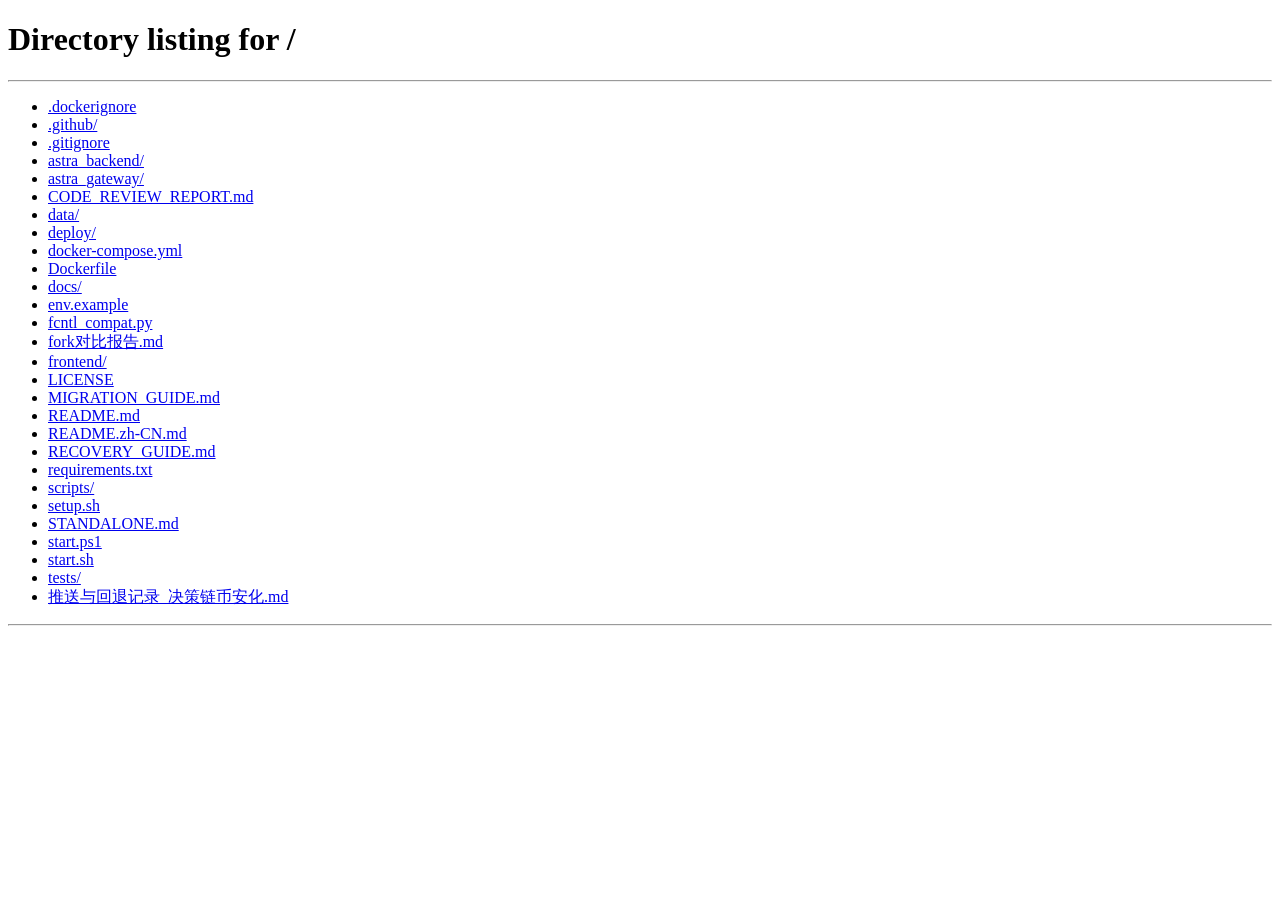
<file: astra_backend/templates/index.html>
<!DOCTYPE html>
<html lang="zh-CN">
<head>
  <meta charset="UTF-8">
  <meta name="viewport" content="width=device-width, initial-scale=1.0">
  <title>AstraQuant - Loading</title>
  <style>
    body {
      margin: 0;
      min-height: 100vh;
      display: flex;
      flex-direction: column;
      align-items: center;
      justify-content: center;
      background-color: #080B10;
      color: #EAECEF;
      font-family: -apple-system, BlinkMacSystemFont, "Segoe UI", Roboto, sans-serif;
    }
    .loader {
      width: 40px;
      height: 40px;
      border: 3px solid rgba(56, 117, 246, 0.2);
      border-top-color: #3875F6;
      border-radius: 50%;
      animation: spin 0.8s linear infinite;
      margin-bottom: 20px;
    }
    @keyframes spin {
      to { transform: rotate(360deg); }
    }
    p {
      color: #707E94;
      font-size: 14px;
    }
  </style>
  <script>
    // 自动重定向到 Vue SPA 现代化终端
    window.location.replace('/');
  </script>
</head>
<body>
  <div class="loader"></div>
  <h2>AstraQuant</h2>
  <p>正在载入 Vue 3 现代化量化终端...</p>
</body>
</html>
</file>
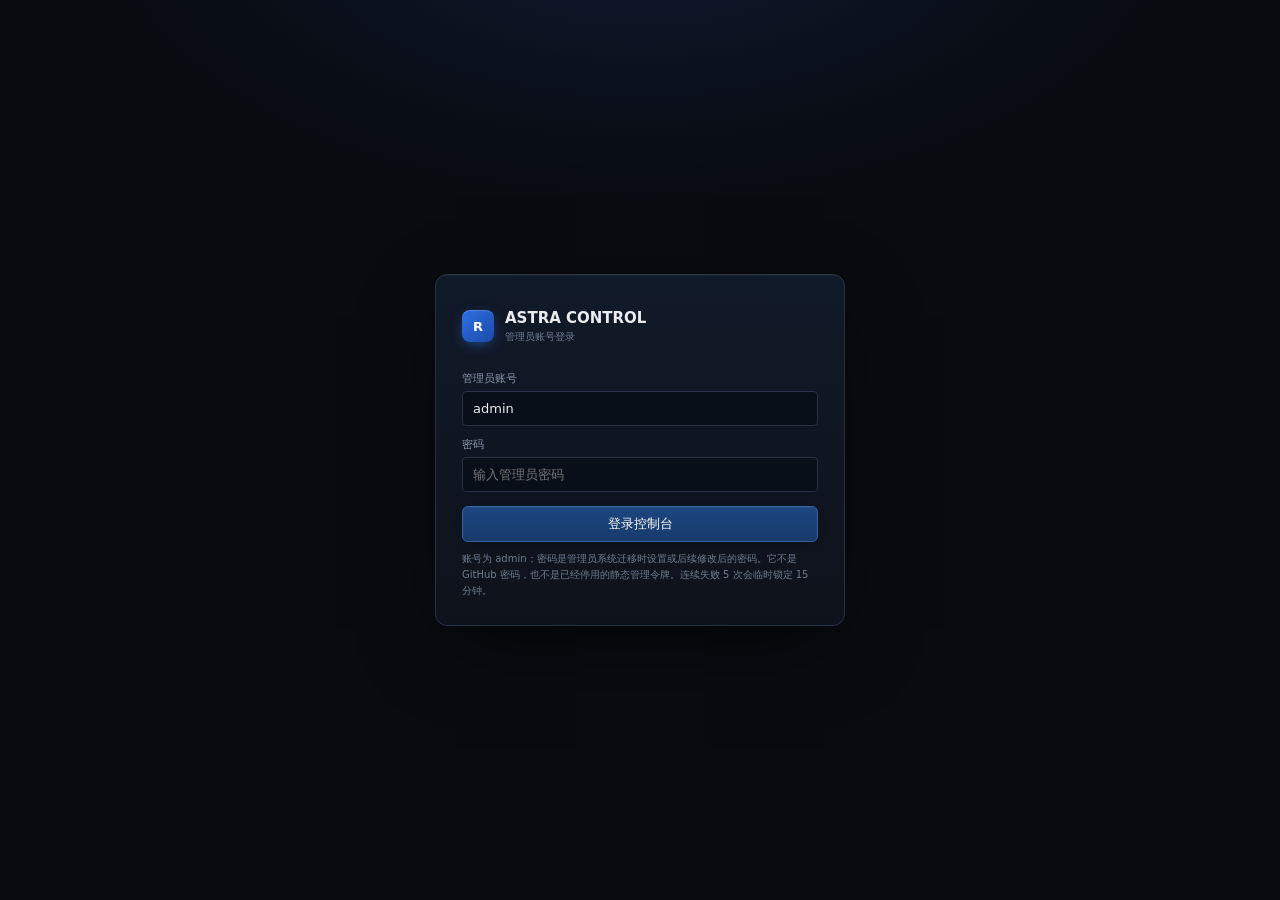
<file: frontend/public/admin/legacy.html>
<!doctype html>
<html lang="zh-CN">
<head>
<meta charset="utf-8"><meta name="viewport" content="width=device-width,initial-scale=1"><meta name="color-scheme" content="dark"><title>ASTRA Control Center</title>
<style>
:root{--bg:#080B10;--sidebar:#0B0F17;--surface:#0E121B;--surface2:#0A0D14;--line:#1A2232;--line2:#273246;--text:#EAECEF;--muted:#707E94;--blue:#3875F6;--cyan:#21c7d9;--green:#0ECB81;--amber:#F0B90B;--red:#F6465D;--purple:#aa75ff;--radius:9px;--shadow-card:0 1px 2px rgba(0,0,0,.35),0 10px 28px -14px rgba(0,0,0,.6);--ease:cubic-bezier(.4,0,.2,1)}*{box-sizing:border-box}::selection{background:rgba(56,117,246,.35);color:#fff}::-webkit-scrollbar{width:9px;height:9px}::-webkit-scrollbar-track{background:transparent}::-webkit-scrollbar-thumb{background:#1c2738;border-radius:8px;border:2px solid transparent;background-clip:content-box}::-webkit-scrollbar-thumb:hover{background:#2b3b53;background-clip:content-box}html,body{margin:0;min-height:100%;background:radial-gradient(1200px 540px at 84% -8%,rgba(56,117,246,.08),transparent 62%),radial-gradient(920px 480px at -12% 110%,rgba(33,199,217,.05),transparent 60%),var(--bg);background-attachment:fixed;color:var(--text);font:13px Inter,ui-sans-serif,system-ui,-apple-system,"Segoe UI",sans-serif;letter-spacing:0}button,input,textarea,select{font:inherit;letter-spacing:0}.app{min-height:100vh;display:grid;grid-template-columns:232px minmax(0,1fr)}aside{position:sticky;top:0;height:100vh;background:linear-gradient(180deg,#0c1119,var(--sidebar) 24%);border-right:1px solid var(--line);padding:20px 12px;display:flex;flex-direction:column}.brand{height:50px;display:flex;align-items:center;gap:11px;padding:0 9px}.mark{width:32px;height:32px;display:grid;place-items:center;border-radius:8px;background:linear-gradient(135deg,#2f6fe4,#1a4ba8);color:#fff;font-weight:900;box-shadow:0 4px 14px -4px rgba(56,117,246,.65),inset 0 1px 0 rgba(255,255,255,.18)}.brand strong{font-size:15px}.brand small{display:block;color:var(--muted);font:10px ui-monospace,monospace;margin-top:3px}.nav-groups{min-height:0;overflow-y:auto}.nav-group{margin-bottom:4px}.nav-label{color:#56647a;text-transform:uppercase;font-size:10px;font-weight:700;padding:15px 10px 5px;letter-spacing:.08em}.nav{border:1px solid transparent;background:transparent;color:#8d9aaf;width:100%;height:39px;border-radius:6px;text-align:left;padding:0 10px;margin:2px 0;cursor:pointer;display:flex;align-items:center;gap:10px;transition:color .16s var(--ease),background .16s var(--ease),border-color .16s var(--ease)}.nav:hover{color:#d9e2ee;background:#101a28}.nav.active{color:#fff;background:linear-gradient(90deg,#16253e,#152238);border-color:#2d4a70;box-shadow:inset 3px 0 0 var(--blue)}.nav i{width:18px;color:#6d7d94;font-style:normal;text-align:center}.side-foot{margin-top:auto;border-top:1px solid var(--line);padding:15px 9px 0;color:var(--muted);font-size:11px;line-height:1.7}.online{color:var(--green)}main{min-width:0}.topbar{height:68px;border-bottom:1px solid var(--line);display:flex;align-items:center;justify-content:space-between;padding:0 24px;background:rgba(8,11,17,.86);position:sticky;top:0;z-index:20;backdrop-filter:blur(14px) saturate(1.4)}.page-title{font-size:16px;font-weight:700}.crumb{color:var(--muted);font-size:11px;margin-top:4px}.auth{display:flex;gap:8px;align-items:center}.activity{display:none;align-items:center;gap:7px;color:#9db9e8;font-size:11px}.activity.show{display:flex}.activity:before{content:"";width:10px;height:10px;border:2px solid rgba(100,160,255,.3);border-top-color:#70a6ff;border-radius:50%;animation:spin .7s linear infinite}.auth input{width:260px}.content{max-width:1440px;margin:0 auto;padding:22px 24px 60px}.page-guide{display:flex;align-items:flex-start;justify-content:space-between;gap:16px;margin-bottom:16px;padding:14px 16px;border:1px solid #24334a;border-radius:6px;background:linear-gradient(90deg,#101a29,#0c121c)}.page-guide strong{font-size:13px}.page-guide p{margin:4px 0 0;color:var(--muted);font-size:11px;line-height:1.55}.step-badge{white-space:nowrap;border:1px solid #35547d;background:#15243a;color:#a9c9ff;border-radius:999px;padding:5px 9px;font:10px ui-monospace,monospace}.view{display:none}.view.active{display:block;animation:view-in .22s var(--ease)}
@keyframes view-in{from{opacity:0;transform:translateY(6px)}to{opacity:1;transform:none}}.locked{opacity:.38;pointer-events:none;filter:grayscale(.25)}.banner{display:none;padding:10px 13px;border:1px solid var(--line);border-radius:7px;margin-bottom:16px;font-size:12px}.content>.banner{position:sticky;top:80px;z-index:45;box-shadow:0 12px 28px rgba(0,0,0,.35)}.banner.show{display:block}.banner.ok{background:#0d2a22;border-color:#1b5946;color:#65d8ad}.banner.err{background:#32151c;border-color:#6e2735;color:#ff8996}.banner.warn{background:#302612;border-color:#68501c;color:#ffd071}.metrics{display:grid;grid-template-columns:repeat(4,minmax(0,1fr));gap:12px;margin-bottom:16px}.metric,.panel{background:linear-gradient(180deg,#101725,var(--surface));border:1px solid var(--line);border-radius:var(--radius);box-shadow:var(--shadow-card)}.metric{padding:15px 16px;min-height:92px;position:relative;overflow:hidden;transition:border-color .18s var(--ease),transform .18s var(--ease)}
.metric:hover{border-color:#2b3d5c;transform:translateY(-1px)}
.metric:after{content:"";position:absolute;inset:0 0 auto;height:1px;background:linear-gradient(90deg,transparent,rgba(56,117,246,.5),transparent)}.metric .label{font-size:11px;color:var(--muted)}.metric .num{font:700 24px ui-monospace,SFMono-Regular,monospace;margin-top:10px}.metric .hint{font-size:10px;color:#66758b;margin-top:6px}.grid2{display:grid;grid-template-columns:repeat(2,minmax(0,1fr));gap:14px}.grid2>*{min-width:0}.grid3{display:grid;grid-template-columns:repeat(3,minmax(0,1fr));gap:14px}.panel{padding:16px;margin-bottom:14px}.panel-head{display:flex;align-items:center;justify-content:space-between;gap:12px;border-bottom:1px solid var(--line);padding-bottom:12px;margin-bottom:13px}.panel-head h2{font-size:13px;margin:0}.panel-head p{margin:3px 0 0;color:var(--muted);font-size:10px}.pill{border:1px solid #2e4e78;background:#13243b;color:#91bcff;font:10px ui-monospace,monospace;padding:3px 6px;border-radius:4px}.form-grid{display:grid;grid-template-columns:repeat(2,minmax(0,1fr));gap:0 12px}label{display:block;color:#8997aa;font-size:11px;margin:11px 0 5px}input,textarea,select{width:100%;background:#090f18;border:1px solid var(--line2);border-radius:4px;color:var(--text);padding:9px 10px;outline:none}input:focus,textarea:focus,select:focus{border-color:var(--blue);box-shadow:0 0 0 2px rgba(69,137,255,.12)}textarea{min-height:260px;resize:vertical;font:12px ui-monospace,SFMono-Regular,monospace;line-height:1.6}.toggle{display:flex;gap:8px;align-items:center;color:var(--text);margin:10px 0}.toggle input{width:auto;accent-color:var(--blue)}.actions{display:flex;flex-wrap:wrap;gap:8px;margin-top:14px}.btn{border:1px solid #35649f;background:linear-gradient(180deg,#1d4680,#173a6a);color:#fff;border-radius:6px;padding:8px 13px;cursor:pointer;position:relative;transition:filter .16s,opacity .16s,transform .16s,box-shadow .16s;box-shadow:0 1px 0 rgba(255,255,255,.06) inset,0 4px 12px -6px rgba(0,0,0,.7)}.btn:hover{filter:brightness(1.13)}.btn:active{transform:translateY(1px)}.btn.busy{padding-right:32px}.btn.busy:after{content:"";position:absolute;right:11px;top:50%;width:12px;height:12px;margin-top:-7px;border:2px solid rgba(255,255,255,.35);border-top-color:#fff;border-radius:50%;animation:spin .7s linear infinite}@keyframes spin{to{transform:rotate(360deg)}}.btn.secondary{background:#111c2a;border-color:#33445b;color:#b8c4d4}.btn.danger{background:#4d1924;border-color:#873044;color:#ffdce1}.btn:disabled{opacity:.45;cursor:not-allowed}.help{font-size:10px;color:#6f7d91;line-height:1.6;margin-top:9px}.table-wrap{overflow:auto;border-radius:6px}
tbody tr{transition:background .14s var(--ease)}
tbody tr:hover{background:#111a2a}table{width:100%;border-collapse:collapse;white-space:nowrap}th{text-align:left;color:#69778b;font-size:10px;text-transform:uppercase;padding:9px;border-bottom:1px solid var(--line)}td{padding:10px 9px;border-bottom:1px solid #192333;color:#c6d0dc;font-size:11px}tr:last-child td{border-bottom:0}.good{color:var(--green)}.bad{color:var(--red)}.amber{color:var(--amber)}.muted{color:var(--muted)}pre{margin:0;background:#080e17;border:1px solid var(--line);border-radius:4px;padding:11px;color:#aebbc9;font:11px ui-monospace,SFMono-Regular,monospace;line-height:1.55;white-space:pre-wrap;word-break:break-word;max-height:340px;overflow:auto}.tabs{display:flex;gap:3px;border-bottom:1px solid var(--line);margin-bottom:12px}.tab{border:0;background:transparent;color:var(--muted);padding:8px 11px;cursor:pointer;border-bottom:2px solid transparent}.tab.active{color:#fff;border-bottom-color:var(--blue)}.switch{position:relative;display:inline-flex;width:38px;height:21px;flex:0 0 auto}.switch input{opacity:0;width:0;height:0}.switch span{position:absolute;inset:0;background:#263246;border:1px solid #39475c;border-radius:20px;cursor:pointer;transition:.2s}.switch span:before{content:"";position:absolute;width:15px;height:15px;left:2px;top:2px;border-radius:50%;background:#8a98ab;transition:.2s}.switch input:checked+span{background:#126647;border-color:#1b9c6a}.switch input:checked+span:before{transform:translateX(17px);background:#fff}.compact-table{table-layout:fixed}.compact-table th,.compact-table td{padding:7px 8px;height:38px;vertical-align:middle}.compact-table td{overflow:hidden;text-overflow:ellipsis}.compact-summary{display:block;overflow:hidden;text-overflow:ellipsis;white-space:nowrap;max-width:100%}.detail-btn{padding:4px 8px;font-size:10px}.library-card{border:1px solid var(--line);background:var(--surface2);border-radius:5px;padding:12px;cursor:pointer}.library-card.active{border-color:var(--blue);box-shadow:inset 3px 0 0 var(--blue)}.library-card h3{font-size:12px;margin:0 0 4px}.library-card p{font-size:10px;color:var(--muted);margin:0;line-height:1.5}.template-editor{min-height:320px}.channel{position:relative}.channel .channel-status{position:absolute;right:15px;top:15px;font-size:10px}.dot{display:inline-block;width:7px;height:7px;border-radius:50%;background:#536174;margin-right:5px}.dot.on{background:var(--green);box-shadow:0 0 0 3px rgba(25,195,125,.12)}.audit-row{display:grid;grid-template-columns:145px 155px 80px 1fr;gap:10px;padding:9px 0;border-bottom:1px solid #192333;font-size:11px}.audit-row:last-child{border:0}.user-chip{display:flex;align-items:center;gap:9px;border:1px solid var(--line2);background:var(--surface);border-radius:5px;padding:6px 9px}.user-avatar{width:27px;height:27px;border-radius:50%;display:grid;place-items:center;background:#173a6a;color:#fff;font-weight:800}.login-mask{position:fixed;inset:0;background:radial-gradient(900px 480px at 50% -10%,rgba(56,117,246,.14),transparent 60%),#080B10;display:grid;place-items:center;z-index:100}.login-mask.hidden{display:none}.login-card{width:min(410px,calc(100vw - 30px));background:linear-gradient(180deg,#111a29,var(--surface));border:1px solid var(--line2);border-radius:12px;padding:26px;box-shadow:0 24px 80px -20px rgba(0,0,0,.7),inset 0 1px 0 rgba(255,255,255,.04)}.login-card .brand{padding:0;margin-bottom:20px}.modal-mask{position:fixed;inset:0;background:rgba(0,0,0,.75);display:none;place-items:center;z-index:50}.modal-mask.show{display:grid;animation:mask-in .16s var(--ease)}@keyframes mask-in{from{opacity:0}to{opacity:1}}.modal{width:min(500px,calc(100vw - 30px));background:linear-gradient(180deg,#111a29,var(--surface));border:1px solid var(--line2);border-radius:10px;padding:20px;box-shadow:0 24px 70px -18px rgba(0,0,0,.7);animation:modal-in .18s var(--ease)}@keyframes modal-in{from{opacity:0;transform:translateY(8px) scale(.985)}to{opacity:1;transform:none}}.modal h3{margin:0 0 8px}.modal p{color:var(--muted);font-size:11px;line-height:1.6}details.panel>summary{cursor:pointer;color:#c8d5e7;list-style:none}details.panel>summary::-webkit-details-marker{display:none}details.panel>summary:after{content:"展开";float:right;color:var(--muted);font-size:10px}details.panel[open]>summary:after{content:"收起"}.workflow-note{border-left:3px solid var(--blue);padding:9px 11px;background:#0b1421;color:#8fa5c1;font-size:10px;line-height:1.6;margin:12px 0}.mono{font-family:ui-monospace,SFMono-Regular,monospace}.split{display:grid;grid-template-columns:minmax(0,1fr) 310px;gap:14px}@media(max-width:1050px){.metrics{grid-template-columns:repeat(2,1fr)}.grid3{grid-template-columns:1fr 1fr}.split{grid-template-columns:1fr}}@media(max-width:760px){.btn{min-height:44px}.content>.banner{top:8px}.modal{max-height:calc(100dvh - 24px);overflow:auto}.page-guide{padding:12px;flex-direction:column}.app{display:block;max-width:100vw;overflow-x:hidden}aside{position:relative;height:auto;max-width:100vw}.nav-groups{display:flex;overflow-x:auto;max-width:100%;scrollbar-width:thin}.nav-group,.nav-wrap{display:contents}.nav-label,.side-foot{display:none}.nav{min-width:max-content}.topbar{position:relative;height:auto;padding:14px 16px;align-items:flex-start;gap:12px;flex-direction:column}.auth{width:100%}.auth input{width:100%}.content{padding:16px}.metrics,.grid2,.grid3,.form-grid{grid-template-columns:1fr}.audit-row{grid-template-columns:1fr;gap:3px}}
</style>
</head><body>
<div class="app"><aside><div class="brand"><div class="mark">R</div><div><strong>ASTRA CONTROL</strong><small>QUANTUM TRADER v6.8.1</small></div></div><div class="nav-groups">
<div class="nav-group"><div class="nav-label">日常运行</div><div class="nav-wrap"><button class="nav active" data-view="overview"><i>▦</i>运行总览</button><button class="nav" data-view="security"><i>⚠</i>账户与交易</button><button class="nav" data-view="decisions"><i>◫</i>决策与日志</button><button class="nav" data-view="gateway"><i>⇄</i>任务与事件</button></div></div>
<div class="nav-group"><div class="nav-label">策略配置</div><div class="nav-wrap"><button class="nav" data-view="promptlib"><i>⌘</i>提示词策略</button><button class="nav" data-view="llm"><i>◇</i>模型连接</button><button class="nav" data-view="agents"><i>◎</i>运行单元</button></div></div>
<div class="nav-group"><div class="nav-label">集成与保障</div><div class="nav-wrap"><button class="nav" data-view="notify"><i>●</i>通知渠道</button><button class="nav" data-view="backup"><i>▤</i>备份与恢复</button><button class="nav" data-view="plugins"><i>⬡</i>插件能力</button></div></div>
<div class="nav-group"><div class="nav-label">治理</div><div class="nav-wrap"><button class="nav" data-view="audit"><i>≡</i>操作审计</button><button class="nav" data-view="adminsys"><i>♙</i>管理员与密码</button><button class="nav" data-view="about"><i>ⓘ</i>版本与更新</button></div></div>
</div><div class="side-foot"><span class="online">●</span> www.astraquant.tech<br>配置落盘 `.env` · 0600<br>危险动作强制二次确认</div></aside>
<main><div class="topbar"><div><div class="page-title" id="pageTitle">运行总览</div><div class="crumb" id="pageCrumb">先看状态，再处理异常</div></div><div class="auth"><div class="activity" id="activityIndicator">正在与服务器通信</div><div class="user-chip"><div class="user-avatar" id="currentUserAvatar">A</div><div><strong id="currentUsername">admin</strong><div class="muted" id="currentUserRole">超级管理员</div></div></div><button class="btn secondary" id="logoutButton">退出登录</button></div></div><div class="content"><div class="banner" id="banner" role="status" aria-live="polite"></div><div class="page-guide"><div><strong id="pageGuideTitle">先确认系统是否健康</strong><p id="pageGuideText">从服务、数据、决策和配置状态开始；出现异常时再进入对应页面处理。</p></div><span class="step-badge" id="pageGuideStep">日常运行 · 1/4</span></div>
<section class="view active locked" id="overview"><div class="metrics" id="metrics"></div><div class="grid2"><div class="panel"><div class="panel-head"><div><h2>最新 AI 决策</h2><p>先看主脑是否产生有效交易候选</p></div><span class="pill" id="assetCountBadge">0 ASSETS</span></div><div class="table-wrap"><table><thead><tr><th>标的</th><th>动作</th><th>置信度</th><th>更新时间</th></tr></thead><tbody id="decisionMini"></tbody></table></div></div><div class="panel"><div class="panel-head"><div><h2>数据链路健康</h2><p>再确认决策使用的数据是否新鲜</p></div><span class="pill">REALTIME</span></div><div class="table-wrap"><table><thead><tr><th>数据源</th><th>状态</th><th>更新时间差</th><th>大小</th></tr></thead><tbody id="dataHealth"></tbody></table></div></div></div><div class="panel"><div class="panel-head"><div><h2>安全配置状态</h2><p>敏感值只显示配置状态，不回显原文</p></div></div><div class="grid3" id="configCards"></div></div></section>
<section class="view locked" id="security">
<div class="panel"><div class="panel-head"><div><h2>1. OKX 账号连接与交易环境</h2><p>OKX 仅支持 V5 REST API Key 直签。LIVE / DEMO 双档凭证请在新版账户接入页管理。</p></div></div>
<div class="workflow-note">凭证使用 Fernet 加密存储，留空不改。未配置 API Key 时系统 NOT READY，禁止交易；公共行情无需凭证。</div>
<a class="btn" href="/admin/security">前往新版账户接入 · API Key</a></div>
<div class="grid2"><div class="panel"><div class="panel-head"><div><h2>2. 绩效统计基准</h2><p>只影响主页累计盈亏、ROI 和权益基准线</p></div><span class="pill" id="initialCapitalBadge">BASELINE</span></div><label>初始本金（USDT）</label><input id="initialCapital" type="number" min="1" max="1000000000" step="0.01" placeholder="例如 5000.00"><div id="initialCapitalHint" class="help"></div><div class="actions superadmin-only"><button class="btn" id="saveInitialCapital">保存初始本金</button></div></div>
<div class="panel"><div class="panel-head"><div><h2>3. 交易标的池</h2><p>所有策略、AI 主脑、因子库、新闻和自进化共享</p></div><span class="pill" id="poolBadge">0 / 6</span></div><div class="table-wrap"><table><thead><tr><th>标的</th><th>合约面值</th><th>最小变动</th><th>状态</th><th>操作</th></tr></thead><tbody id="instrumentRows"></tbody></table></div><div class="form-grid"><div><label>添加 OKX USDT 永续合约</label><input id="newInstrument" placeholder="例如 XRP-USDT-SWAP"></div><div style="align-self:end"><button class="btn" id="addInstrument">校验并添加</button></div></div><div class="help">最多 6 个、至少 1 个。BTC 是黑天鹅哨兵；有持仓追踪的币种禁止删除。</div></div></div>
<div class="panel"><div class="panel-head"><div><h2>4. 当前持仓与应急平仓</h2><p>日常只读检查；仅在确认需要人工干预时启用危险操作</p></div><button class="btn secondary" id="refreshOkxPositions">刷新持仓与订单</button></div><div id="okxSnapshotState" class="help">尚未读取 OKX 当前持仓</div><div class="table-wrap"><table><thead><tr><th>仓位</th><th>数量</th><th>模式</th><th>未实现盈亏</th><th>操作</th></tr></thead><tbody id="okxPositionRows"><tr><td colspan="5" class="muted">点击“刷新持仓与订单”</td></tr></tbody></table></div><details class="panel" style="margin:14px 0 0"><summary><strong>应急人工平仓开关</strong> · 默认保持关闭</summary><label class="toggle"><input id="manualEnabled" type="checkbox">允许后台手动平仓</label><div class="actions"><button class="btn" id="saveSecurity">保存危险操作开关</button></div><label>当前管理员密码</label><input id="closePassword" type="password" placeholder="提交快速平仓时复核"><div class="help amber">服务端会复核环境、仓位 ID 与数量，撤销冲突委托，再执行 autoCxl 平仓并轮询确认归零。</div></details></div>
</section>
<section class="view locked" id="decisions"><div class="split"><div><div class="panel"><div class="panel-head"><div><h2>AI 决策矩阵</h2><p>方向、置信度与模型理由</p></div><button class="btn secondary" id="refreshRuntime">刷新</button></div><div class="table-wrap"><table><thead><tr><th>标的</th><th>动作</th><th>置信度</th><th>理由</th><th>时间</th></tr></thead><tbody id="decisionTable"></tbody></table></div></div><div class="panel"><div class="panel-head"><h2>交易引擎日志</h2></div><pre id="traderLog"></pre></div></div><div><div class="panel"><div class="panel-head"><h2>后台日志</h2></div><pre id="backendLog"></pre></div><div class="panel"><div class="panel-head"><h2>调度日志</h2></div><pre id="schedulerLog"></pre></div></div></div></section>
<section class="view locked" id="gateway"><div class="metrics" id="gatewayMetrics"></div><div class="grid2"><div class="panel"><div class="panel-head"><div><h2>任务调度</h2><p>Gateway Scheduler · Asia/Shanghai</p></div></div><div class="table-wrap"><table><thead><tr><th>任务</th><th>计划</th><th>最近调度</th><th>状态</th></tr></thead><tbody id="schedulerRows"></tbody></table></div></div><div class="panel"><div class="panel-head"><div><h2>最近任务运行</h2><p>隔离子进程执行结果</p></div></div><div class="table-wrap"><table class="compact-table"><thead><tr><th>任务</th><th>状态</th><th>开始</th><th>结果摘要</th><th>操作</th></tr></thead><tbody id="jobRunRows"></tbody></table></div></div></div><div class="panel"><div class="panel-head"><div><h2>事件投递队列</h2><p>紧凑摘要视图 · 点击详情查看消息与完整错误</p></div><button class="btn secondary" id="refreshGateway">刷新</button></div><div class="table-wrap"><table class="compact-table"><colgroup><col style="width:145px"><col style="width:28%"><col style="width:90px"><col style="width:85px"><col style="width:55px"><col><col style="width:105px"></colgroup><thead><tr><th>时间</th><th>事件</th><th>频道</th><th>状态</th><th>尝试</th><th>摘要</th><th>操作</th></tr></thead><tbody id="gatewayRows"></tbody></table></div></div></section>
<section class="view locked" id="promptlib"><div class="split"><div><div class="panel"><div class="panel-head"><div><h2>提示词模板构成</h2><p>直接编辑实际消息模块、顺序与内容</p></div><span class="pill" id="promptTransportBadge">PYTHON DIRECT</span></div><div class="actions superadmin-only"><button class="btn" id="newPromptProfile">新建方案</button><button class="btn secondary" id="copyPromptProfile">复制当前</button><button class="btn secondary" id="importPromptProfile">导入 JSON</button><input id="promptImportFile" type="file" accept="application/json" style="display:none"></div><div class="grid3" id="styleCards" style="margin-top:12px"></div></div><div class="panel"><div class="panel-head"><div><h2>模块编辑器</h2><p id="templateHint">选择方案和消息管线</p></div><span class="pill" id="promptBadge">稳健</span></div><div class="form-grid"><div><label>方案名称</label><input id="promptProfileName"></div><div><label>说明</label><input id="promptProfileDescription"></div></div><div class="tabs"><button class="tab active library-tab" data-key="trading_system">交易 System</button><button class="tab library-tab" data-key="trading_user">交易 User</button><button class="tab library-tab" data-key="evolution_system">自进化 System</button><button class="tab library-tab" data-key="evolution_user">自进化 User</button></div><div id="promptModuleList"></div><div class="actions superadmin-only"><button class="btn secondary" id="addPromptModule">新增模块</button><button class="btn secondary" id="validatePromptProfile">安全校验</button><button class="btn" id="savePromptLibrary">保存构成</button><button class="btn" id="activatePromptProfile">启用方案</button><button class="btn secondary" id="exportPromptProfile">导出 JSON</button><button class="btn secondary" id="promptHistory">版本历史</button><button class="btn danger" id="deletePromptProfile">删除</button></div><div id="promptValidation" class="help">带锁模块来自实时基础模板，可调整顺序但不能关闭或删除；自定义模块可直接修改。</div></div></div><div><div class="panel"><div class="panel-head"><div><h2>实际拼装结果</h2><p>当前构成与最近一次模型实发 Prompt 对照</p></div></div><div class="tabs"><button class="tab active preview-tab" data-source="effective">当前拼装</button><button class="tab preview-tab" data-source="snapshot">最近实盘</button></div><pre id="promptPreview" style="max-height:900px"></pre></div></div></div></section>
<section class="view locked" id="llm">
<div class="metrics" id="llmMetrics"></div>
<div class="panel">
<div class="panel-head">
<div><h2>1. 当前激活模型</h2><p>交易主脑推演与自进化引擎复盘目标 · 极简配置与一键测试</p></div>
<span class="pill good" id="llmActiveBadge">LOADING</span>
</div>
<div class="form-grid">
<div>
<label>激活模型 ID</label><input id="llmModel" readonly style="background:#101725;font-weight:600;color:#91bcff">
<label>API 协议格式</label><input id="llmApiFormat" readonly style="background:#101725;color:#7ee0af;font-weight:600">
<label>Base URL</label><input id="llmUrl" placeholder="https://api.openai.com/v1">
</div>
<div>
<label>API Key</label><input id="llmKey" type="password" placeholder="留空保持现有加密密钥">
<label>思考强度 (Reasoning Effort)</label>
<select id="llmEffort">
<option value="high">高 (high) · 深度推演 (~24k tokens / o-series high / 默认推荐)</option>
<option value="medium">中 (medium) · 均衡推演 (~8k tokens / o-series medium)</option>
<option value="low">低 (low) · 快速响应 (~1k tokens / o-series low)</option>
<option value="minimal">极简 (minimal) · 极轻度推演 (~1k tokens / GPT-5 minimal)</option>
<option value="none">关闭 (none) · 显式关闭思考 (Gemini 2.5 flash / 纯直接输出)</option>
<option value="auto">自适应 (auto) · 不注入参数 (DeepSeek-R1 / 非思考模型自动省略)</option>
</select>
<div class="help" style="margin-top:6px;font-size:11px;color:var(--muted)">
💡 <strong>多协议原生支持</strong>：支持 <code>OpenAI Chat</code>、<code>OpenAI Responses</code>、<code>Claude Messages</code> 三大主流协议；对 DeepSeek-R1、GPT-4o、Claude 3.7 等自动自适应处理参数。
</div>
</div>
</div>
<div class="actions">
<button class="btn secondary" id="testCurrentLlm">⚡ 测试当前模型连接</button>
<button class="btn" id="saveLlm">保存当前连接与强度</button>
<button class="btn secondary" id="refreshLlmBtn">刷新模型列表</button>
</div>
<div id="llmTestResult" style="display:none;margin-top:14px;padding:12px 16px;border-radius:6px;background:rgba(255,255,255,0.03);border:1px solid var(--line);line-height:1.6"></div>
</div>
<div class="panel">
<div class="panel-head">
<div><h2>2. 自定义模型管理</h2><p>无冗余预设 · 自由配置自定义模型并设置不同格式的 API（OpenAI Chat / Complete Responses / Claude Messages）</p></div>
<div class="actions superadmin-only" style="margin:0"><button class="btn" id="addCustomModelBtn">+ 添加自定义模型</button></div>
</div>
<div class="table-wrap" style="margin-top:10px">
<table>
<thead>
<tr>
<th>模型 / ID</th>
<th>供应商 / 备注</th>
<th>API 协议格式</th>
<th>思考强度</th>
<th>Base URL</th>
<th style="text-align:right">操作</th>
</tr>
</thead>
<tbody id="llmModelTableRows"></tbody>
</table>
</div>
</div>
</section>
<section class="view locked" id="agents"><div class="metrics" id="agentMetrics"></div><div class="panel"><div class="panel-head"><div><h2>受管 Agent 与 Worker</h2><p id="promptPolicy">交易主脑保持 Python 直传提示词</p></div><span class="pill">READ ONLY</span></div><div class="table-wrap"><table><thead><tr><th>Agent</th><th>职责</th><th>状态</th><th>最近运行</th><th>输出新鲜度</th><th>提示词传输</th></tr></thead><tbody id="agentRows"></tbody></table></div></div><div class="grid2"><div class="panel"><div class="panel-head"><div><h2>Secret Store</h2><p>先确认运行凭证来源和加密状态</p></div><span class="pill" id="secretBadge">NOT INITIALIZED</span></div><div id="secretStoreState" class="help"></div></div><div class="panel"><div class="panel-head"><div><h2>模型调用遥测</h2><p>再观察模型成功率、耗时和调用指纹</p></div></div><div class="table-wrap"><table><thead><tr><th>时间</th><th>调用者</th><th>模型</th><th>强度</th><th>状态</th><th>耗时</th><th>字符</th><th>指纹</th></tr></thead><tbody id="modelCallRows"></tbody></table></div></div></div></section>
<section class="view locked" id="notify"><div class="grid2"><div class="panel channel"><span class="channel-status"><span class="dot" id="qqDot"></span>QQ</span><div class="panel-head"><div><h2>QQ 官方应用 Bot</h2><p>扫码一键绑定，或填写开放平台凭证</p></div><div style="display:flex;gap:8px"><button class="btn secondary" id="qqCaptureOpenidButton" type="button" style="border-color:var(--accent);color:var(--accent)">⚡ 自动获取 OpenID</button><button class="btn" id="qqBindButton" type="button">扫码绑定</button></div></div><div class="panel-head"><strong>频道开关</strong><label class="switch"><input id="qqEnabled" class="channel-toggle" data-channel="qq" type="checkbox"><span></span></label></div><label>App ID</label><input id="qqAppId"><label>Client Secret</label><input id="qqSecret" type="password" placeholder="留空保持现有 Secret"><div style="display:flex;justify-content:space-between;align-items:center;margin-top:12px"><label style="margin:0">目标用户 OpenID</label><a href="javascript:void(0)" id="qqHelpCapture" style="font-size:12px;color:var(--accent);text-decoration:none">向机器人发消息自动填入 ↗</a></div><input id="qqOpenid"><p class="help" id="qqBindStatus">提示：点击「⚡ 自动获取 OpenID」后，用手机 QQ 给机器人发送任意私聊文字即可毫秒级自动捕获并填入，无需开发者后台查找。</p><div class="actions"><button class="btn secondary diagnose-channel" data-channel="qq">仅诊断</button><button class="btn secondary test-channel" data-channel="qq">发送测试</button></div></div><div class="panel channel"><span class="channel-status"><span class="dot" id="tgDot"></span>Telegram</span><div class="panel-head"><div><h2>Telegram Bot</h2><p>BotFather Token 与 Chat ID（支持国内反代）</p></div></div><div class="panel-head"><strong>频道开关</strong><label class="switch"><input id="telegramEnabled" class="channel-toggle" data-channel="telegram" type="checkbox"><span></span></label></div><label>Bot Token</label><input id="telegramToken" type="password" placeholder="留空保持现有 Token"><label>Chat ID</label><input id="telegramChat"><label>API Base URL（可选，国内直连超时可填反代）</label><input id="telegramApiBase" placeholder="https://api.telegram.org"><div class="actions"><button class="btn secondary diagnose-channel" data-channel="telegram">仅诊断</button><button class="btn secondary test-channel" data-channel="telegram">发送测试</button></div></div><div class="panel channel"><span class="channel-status"><span class="dot" id="qywxDot"></span>企业微信</span><div class="panel-head"><div><h2>企业微信机器人</h2><p>群机器人 Webhook（支持主流格式）</p></div></div><div class="panel-head"><strong>企业微信开关</strong><label class="switch"><input id="wechatEnabled" class="channel-toggle" data-channel="wechat" type="checkbox"><span></span></label></div><label>Webhook</label><input id="wechatUrl"><div class="actions"><button class="btn secondary diagnose-channel" data-channel="wechat">仅诊断</button><button class="btn secondary test-channel" data-channel="wechat">发送测试</button></div><hr style="border-color:var(--line);margin:18px 0"><div class="panel-head"><strong><span class="dot" id="webhookDot"></span>通用 Webhook 开关</strong><label class="switch"><input id="webhookEnabled" class="channel-toggle" data-channel="webhook" type="checkbox"><span></span></label></div><label>通用 Webhook URL（智能兼容钉钉、飞书、Discord、Server酱、PushDeer）</label><input id="webhookUrl"><div class="actions"><button class="btn secondary diagnose-channel" data-channel="webhook">仅诊断</button><button class="btn secondary test-channel" data-channel="webhook">发送测试</button></div></div></div><div class="panel"><div class="panel-head"><div><h2>频道投递时间</h2><p>北京时间 UTC+8</p></div><span class="pill">ASIA/SHANGHAI</span></div><label>每日量化简报时间</label><input id="briefingTimes" placeholder="08:00, 20:00"><div id="scheduleHelp" class="help">开仓、平仓与风险事件始终实时推送。各频道开关独立保存与诊断。</div><div class="actions"><button class="btn" id="saveNotifications">保存全部通知通道</button><button class="btn secondary" id="saveSchedule">保存通知时间</button></div></div></section>
<section class="view locked" id="backup"><div class="split"><div><div class="panel"><div class="panel-head"><div><h2>自动灾备</h2><p>像 Duplicati / Kopia 一样，只配置内容、位置、时间和保留数量</p></div><span class="pill" id="simpleBackupBadge">LOADING</span></div><label class="toggle"><input id="simpleBackupEnabled" type="checkbox">启用每日自动灾备</label><div class="grid2"><div><label>1. 备份内容</label><select id="simpleBackupScope"><option value="system">ASTRA 系统、策略、配置与运行数据</option></select></div><div><label>2. 保存位置</label><select id="simpleBackupDestination"><option value="">请选择新的保存位置</option><option value="local">本地滚动归档</option><option value="s3">S3 兼容存储</option><option value="oss">阿里云 OSS</option><option value="webdav">WebDAV / OpenList</option><option value="baidu_oauth">百度网盘（官方 OAuth）</option></select></div><div><label>3. 每天执行时间（北京时间）</label><input id="simpleBackupTime" type="time" value="02:00"></div><div><label>4. 保留最近几份</label><input id="simpleBackupRetention" type="number" min="1" max="365" value="3"></div></div><div id="simpleBackupCredentials" class="library-card" style="margin-top:14px"></div><div id="simpleBackupStatus" class="help"></div><div class="actions superadmin-only"><button class="btn secondary" id="simpleBackupTest">测试连接</button><button class="btn" id="saveSimpleBackup">保存灾备</button><button class="btn danger" id="runSimpleBackup">立即备份</button></div></div><details class="panel"><summary><strong>高级设置与旧任务</strong> · 多任务、范围、排除、加密、目标详细参数</summary><div id="advancedBackupArea" style="margin-top:16px"><div class="actions superadmin-only"><button class="btn" id="newBackupJob">新建任务</button><button class="btn secondary" id="copyBackupJob">复制当前</button><button class="btn secondary" id="exportBackupJob">导出 JSON</button><button class="btn secondary" id="importBackupJob">导入 JSON</button><input id="backupImportFile" type="file" accept="application/json" style="display:none"></div><div id="backupJobCards" class="grid3"></div><label>任务名称</label><input id="backupJobName"><label>执行时间</label><input id="backupJobTimes"><label>备份范围</label><div id="backupScopeChecks" class="help"></div><label>排除规则</label><textarea id="backupExcludes"></textarea><label class="toggle"><input id="backupJobEnabled" type="checkbox">启用任务</label><label class="toggle"><input id="backupPreSync" type="checkbox">执行前同步台账</label><label>压缩级别</label><input id="backupCompression" type="number"><label class="toggle"><input id="backupEncryption" type="checkbox">AES-256-GCM 加密</label><label>密钥环境变量</label><input id="backupEncryptionEnv"><label class="toggle"><input id="backupCleanup" type="checkbox">所有启用文件目标成功后删除临时包</label><label class="toggle"><input id="backupNotifySuccess" type="checkbox">成功通知</label><label class="toggle"><input id="backupNotifyFailure" type="checkbox">失败通知</label><label class="toggle"><input id="backupSqlite" type="checkbox">SQLite 热备</label><label>SQLite 保留份数</label><input id="backupSqliteRetention" type="number"><div class="panel-head"><h3>详细目标</h3><button class="btn secondary" id="addBackupTarget">添加目标</button></div><div id="dynamicBackupTargets" class="grid3"></div><div id="backupValidation" class="help"></div><div class="actions superadmin-only"><button class="btn secondary" id="validateBackupJob">校验配置</button><button class="btn" id="saveBackupMethods">保存高级任务</button><button class="btn danger" id="runBackup">立即执行当前任务</button><button class="btn danger" id="deleteBackupJob">删除任务</button></div><span id="backupJobHint" class="help"></span><span id="backupJobBadge" style="display:none"></span></div></details></div><div><div class="panel"><div class="panel-head"><h2>最近备份</h2><button class="btn secondary" id="refreshBackup">刷新</button></div><div id="backupManifests" class="help"></div></div><div class="panel"><h2>验证最新归档</h2><label>归档路径</label><input id="verifyBackupPath"><label>SHA256（可选）</label><input id="verifyBackupSha"><label>加密密钥变量（如启用）</label><input id="verifyBackupKeyEnv"><button class="btn secondary" id="verifyBackupArchive">只读验证</button><div id="verifyBackupResult" class="help"></div></div><div class="panel"><h2>本地资产</h2><div id="backupAssets" class="help"></div><pre id="backupLog"></pre></div></div></div></section>
<section class="view locked" id="plugins"><div class="panel"><div class="panel-head"><div><h2>内置插件注册表</h2><p>声明式能力、最小权限与运行健康</p></div><span class="pill">BUILTIN ONLY</span></div><div class="table-wrap"><table><thead><tr><th>插件</th><th>类型</th><th>版本</th><th>状态</th><th>权限</th></tr></thead><tbody id="pluginRows"></tbody></table></div><div class="help">实盘控制面不开放远程上传或执行任意插件代码；新增插件必须通过代码审查与发布流程。</div></div></section>
<section class="view locked" id="audit"><div class="panel"><div class="panel-head"><div><h2>管理员操作审计</h2><p>追加写入，不记录任何密钥原文</p></div><button class="btn secondary" id="refreshAudit">刷新</button></div><div id="auditList"></div></div></section>
<section class="view locked" id="adminsys"><div class="panel"><div class="panel-head"><div><h2>1. 修改我的密码</h2><p>个人账号安全优先于成员管理；修改后退出全部会话</p></div><span class="pill">PBKDF2-SHA256</span></div><div class="form-grid"><div><label>当前密码</label><input id="currentAdminPassword" type="password"></div><div><label>新密码</label><input id="myNewAdminPassword" type="password" placeholder="至少 12 位，包含字母和数字"></div></div><div class="actions"><button class="btn danger" id="changeMyPassword">修改并退出全部会话</button></div></div><div class="grid2"><div class="panel"><div class="panel-head"><div><h2>2. 管理员账号</h2><p>查看角色、状态和最近登录</p></div></div><div class="table-wrap"><table><thead><tr><th>账号</th><th>角色</th><th>状态</th><th>最近登录</th><th>操作</th></tr></thead><tbody id="adminUserRows"></tbody></table></div></div><div class="panel superadmin-only"><div class="panel-head"><div><h2>3. 创建管理员</h2><p>按最小权限分配管理员或超级管理员</p></div></div><label>账号</label><input id="newAdminUsername" placeholder="operator"><label>角色</label><select id="newAdminRole"><option value="admin">管理员</option><option value="superadmin">超级管理员</option></select><label>初始密码</label><input id="newAdminPassword" type="password" placeholder="至少 12 位，包含字母和数字"><div class="actions"><button class="btn" id="createAdminUser">创建账号</button></div></div></div></section>
<section class="view locked" id="about"><div class="metrics" id="aboutMetrics"></div><div class="grid2"><div class="panel"><div class="panel-head"><div><h2>关于 AstraQuant</h2><p>量化 Agent 运行时与控制平面</p></div><span class="pill">OPEN SOURCE</span></div><div id="aboutProduct" class="help"></div><div class="actions"><a class="btn secondary" href="https://github.com/qiuyuec-qyacgcom/astra-quant-agent" target="_blank" rel="noopener">GitHub 仓库</a></div></div><div class="panel"><div class="panel-head"><div><h2>组件版本</h2><p>当前生产运行栈</p></div></div><div class="table-wrap"><table><thead><tr><th>组件</th><th>版本</th></tr></thead><tbody id="aboutComponents"></tbody></table></div></div></div><div class="panel"><div class="panel-head"><div><h2>安全更新</h2><p>仅允许 fast-forward，不覆盖本地修改</p></div><span class="pill">GIT</span></div><div class="metrics" id="updateMetrics"></div><div class="actions"><button class="btn secondary" id="checkUpdate">检查远端</button><button class="btn danger" id="runUpdate">执行更新</button></div><div class="help">执行更新必须输入确认短语 UPDATE ASTRA；工作区不干净、远端不可达或无法快进时自动拒绝。</div></div><div class="panel"><div class="panel-head"><h2>安全模型</h2></div><div id="aboutSecurity" class="help"></div></div></section>
</div></main></div>
<div class="login-mask" id="loginMask" style="display:none"><div class="login-card"><div class="brand"><div class="mark">R</div><div><strong>ASTRA CONTROL</strong><small>管理员账号登录</small></div></div><div class="banner" id="loginBanner"></div><label>管理员账号</label><input id="loginUsername" autocomplete="username" value="admin"><label>密码</label><input id="loginPassword" type="password" autocomplete="current-password" placeholder="输入管理员密码"><div class="actions"><button class="btn" id="loginButton" style="width:100%">登录控制台</button></div><div class="help">账号为 admin；密码是管理员系统迁移时设置或后续修改后的密码。它不是 GitHub 密码，也不是已经停用的静态管理令牌。连续失败 5 次会临时锁定 15 分钟。</div></div></div>
<div class="modal-mask" id="detailModal" role="dialog" aria-modal="true" aria-labelledby="detailTitle"><div class="modal" style="width:min(760px,calc(100vw - 30px))"><h3 id="detailTitle">详情</h3><pre id="detailContent" style="max-height:65vh"></pre><div class="actions"><button class="btn secondary" id="detailClose">关闭</button></div></div></div>
<div class="modal-mask" id="inputModal" role="dialog" aria-modal="true" aria-labelledby="inputModalTitle"><div class="modal"><h3 id="inputModalTitle">输入</h3><p id="inputModalPrompt"></p><input id="inputModalField"><div class="actions"><button class="btn" id="inputModalOk">确定</button><button class="btn secondary" id="inputModalCancel">取消</button></div></div></div>
<div class="modal-mask" id="qqQrModal" role="dialog" aria-modal="true" aria-labelledby="qqQrTitle"><div class="modal" style="text-align:center"><h3 id="qqQrTitle">绑定 QQ 机器人</h3><p class="muted">使用手机 QQ 扫一扫，或长按复制链接在 QQ 内打开。确认授权后本页自动完成绑定。</p><img id="qqQrImage" alt="QQ 绑定二维码" style="width:220px;height:220px;border-radius:8px;background:#fff;padding:10px;margin:10px auto;display:block"><p id="qqQrStatus" class="muted">等待扫码…</p><p style="word-break:break-all;font-size:11px" class="muted" id="qqQrLink"></p><div class="actions" style="justify-content:center"><button class="btn secondary" id="qqQrRefresh">刷新二维码</button><button class="btn" id="qqQrClose">关闭</button></div></div></div>
<div class="modal-mask" id="qqCaptureModal" role="dialog" aria-modal="true" aria-labelledby="qqCaptureTitle"><div class="modal" style="width:min(520px,calc(100vw - 30px));text-align:center"><h3 id="qqCaptureTitle">⚡ 自动捕获目标用户 OpenID</h3><div style="font-size:40px;margin:12px 0">📱 💬 🤖</div><p style="font-size:15px;font-weight:600;margin-bottom:8px" id="qqCaptureBotName">正在连接 QQ 官方 WebSocket 网关…</p><p class="muted" style="line-height:1.6;font-size:13px">请用你的手机 QQ 打开与当前机器人的<strong>私聊窗口</strong>（或在群内 @机器人），发送<strong>任意文字</strong>（如：<code>绑定</code>）。<br>系统将在收到消息后<strong>毫秒级自动捕获并填入你的用户 OpenID</strong>！</p><div style="padding:12px;background:var(--card);border:1px solid var(--line);border-radius:8px;margin:16px 0"><span id="qqCaptureStatus" style="font-weight:600;color:var(--accent)">正在监听来自用户的私聊消息…</span><div class="muted" id="qqCaptureCountdown" style="font-size:12px;margin-top:4px">剩余时间：60 秒</div></div><div class="actions" style="justify-content:center"><button class="btn secondary" id="qqCaptureClose">关闭</button></div></div></div>
<div class="modal-mask" id="confirmModal" role="dialog" aria-modal="true" aria-labelledby="confirmTitle"><div class="modal"><h3 id="confirmTitle">确认操作</h3><p id="confirmText"></p><p class="muted">请在下方输入确认短语：<strong id="confirmPhrase" style="color:var(--text);user-select:all"></strong></p><input id="confirmInput" placeholder="输入上方确认短语"><div class="actions"><button class="btn danger" id="confirmOk">确认执行</button><button class="btn secondary" id="confirmCancel">取消</button></div></div></div>
<div class="modal-mask" id="llmModelModal" role="dialog" aria-modal="true" aria-labelledby="llmModelModalTitle"><div class="modal" style="width:min(620px,calc(100vw - 30px))"><h3 id="llmModelModalTitle">添加/编辑自定义模型</h3><p class="muted">自定义配置模型 ID、API 协议格式、Base URL 与加密认证密钥。</p><label>模型 ID (必填，如 gemini-3.8-flash-high, o3-mini, claude-3-7-sonnet)</label><input id="modelModalId" placeholder="gemini-3.8-flash-high"><label>展示名称</label><input id="modelModalName" placeholder="Gemini 3.8 Flash (生产主脑)"><label>API 协议格式 (API Format)</label><select id="modelModalApiFormat"><option value="openai_chat">OpenAI Chat (/chat/completions) · 标准 ChatML，兼容绝大部分 OpenAI 格式模型与中继代理</option><option value="openai_responses">OpenAI Responses (/responses) · OpenAI 最新 Complete Responses API 结构化接口</option><option value="claude_messages">Claude Messages (/messages) · Anthropic 原生 Messages API，支持 Extended Thinking</option></select><label>Base URL (以 http:// 或 https:// 开头)</label><input id="modelModalUrl" placeholder="https://api.openai.com/v1"><label>API Key (留空保持现有密钥)</label><input id="modelModalKey" type="password" placeholder="sk-..."><label>供应商 / 备注 (可选)</label><input id="modelModalProviderName" placeholder="CPA代理 / 官方直连 / 自建网关"><label>默认思考强度 (Reasoning Effort)</label><select id="modelModalDefaultEffort"><option value="high">高 (high) · 深度推演 (~24k / 16k tokens)</option><option value="medium">中 (medium) · 均衡推演 (~8k tokens)</option><option value="low">低 (low) · 快速响应 (~2k tokens)</option><option value="minimal">极简 (minimal) · 极轻度</option><option value="none">关闭 (none) · 直接输出</option><option value="auto">自适应 (auto) · 模型默认</option></select><label>说明 (可选)</label><input id="modelModalDesc" placeholder="宏观多因子决策调优"><div class="actions"><button class="btn" id="modelModalSave">保存模型</button><button class="btn secondary" id="modelModalCancel">取消</button></div></div></div>
<script>
const $=id=>document.getElementById(id);const SESSION_TOKEN_KEY='astra.admin.session.id';let sessionToken='',currentUser=null,runtime=null;const pageMeta={overview:['运行总览','先确认系统是否健康','从服务、数据、决策和配置状态开始；出现异常时再进入对应页面处理。','日常运行 · 1/4'],security:['账户与交易','先连接账户，再配置交易','按 API Key 接入 → 环境 → 本金 → 标的池 → 持仓处置的顺序操作。','日常运行 · 2/4'],decisions:['决策与日志','核对模型为什么交易或观望','先看决策矩阵，再用交易日志定位执行结果；后台与调度日志用于进一步排障。','日常运行 · 3/4'],gateway:['任务与事件','检查调度是否按时、事件是否送达','先看任务计划和最近运行，再处理投递队列、重试和死信。','日常运行 · 4/4'],promptlib:['提示词策略','先选方案，再编辑和校验','方案选择、模块编辑、安全校验、启用和实发对照按从左到右执行。','策略配置 · 1/3'],llm:['模型连接','配置模型连接参数','保存 Base URL、模型、密钥和思考强度后，再到运行单元查看调用遥测。','策略配置 · 2/3'],agents:['运行单元','确认 Agent、凭证和模型调用健康','先看 Worker 输出新鲜度，再确认 Secret Store 和模型调用成功率。','策略配置 · 3/3'],notify:['通知渠道','先配置通道，再安排定时简报','逐通道配置、仅诊断、发送测试；最后统一保存投递时间。','集成保障 · 1/3'],backup:['备份与恢复','先确认最近备份，再修改任务','日常使用简化灾备；高级任务和只读归档验证放在次级区域。','集成保障 · 2/3'],plugins:['插件能力','查看受信任能力和最小权限','插件页只读；新增能力必须经过代码审查和正式发布。','集成保障 · 3/3'],audit:['操作审计','核对谁在何时做了什么','危险操作、凭证变更和系统维护结果统一从这里追溯。','治理 · 1/3'],adminsys:['管理员与密码','先保护自己的账号，再管理他人','优先修改当前密码；超级管理员再创建、停用或重置其他账号。','治理 · 2/3'],about:['版本与更新','确认版本，再执行更新','先看运行组件版本和安全模型；远端检查与更新是最后一步。','治理 · 3/3']};const names=Object.fromEntries(Object.entries(pageMeta).map(([key,value])=>[key,value[0]]));function applyPageMeta(view){const meta=pageMeta[view]||pageMeta.overview;$('pageTitle').textContent=meta[0];$('pageCrumb').textContent=meta[1];$('pageGuideTitle').textContent=meta[1];$('pageGuideText').textContent=meta[2];$('pageGuideStep').textContent=meta[3]}
let bannerTimer=null;function banner(text,type='ok'){const el=$('banner');el.textContent=text;el.className=`banner show ${type}`;clearTimeout(bannerTimer);bannerTimer=setTimeout(()=>el.classList.remove('show'),7000)}
function setBusy(button,busy,label='处理中…'){if(!button)return;if(busy){if(button.dataset.busy==='1')return;button.dataset.busy='1';button.dataset.idleText=button.textContent;button.disabled=true;button.setAttribute('aria-busy','true');button.classList.add('busy');button.textContent=label}else{button.dataset.busy='0';button.disabled=false;button.removeAttribute('aria-busy');button.classList.remove('busy');button.textContent=button.dataset.idleText||button.textContent}}
async function withFeedback(button,action,{pending='处理中…',success='',reload=null}={}){if(button?.dataset.busy==='1')return;setBusy(button,true,pending);try{const result=await action();if(success)banner(typeof success==='function'?success(result):success);if(reload)await reload(result);return result}catch(e){banner(e.message||String(e),'err');throw e}finally{setBusy(button,false)}}
function bindAction(id,action,options={}){const button=$(id);if(button)button.onclick=()=>withFeedback(button,action,options).catch(()=>{})}
window.addEventListener('unhandledrejection',event=>{event.preventDefault();banner(`操作失败：${event.reason?.message||event.reason||'未知错误'}`,'err')});
let activeRequests=0,pendingActionButton=null;async function api(path,options={}){const requestButton=pendingActionButton;pendingActionButton=null;if(requestButton&&requestButton.dataset.busy!=='1')setBusy(requestButton,true,requestButton.dataset.pendingLabel||'处理中…');activeRequests++;$('activityIndicator')?.classList.add('show');try{const response=await fetch(path,{...options,headers:{'Content-Type':'application/json',...(sessionToken?{'X-Astra-Session':sessionToken}:{}),...(options.headers||{})}});let data={};try{data=await response.json()}catch{}if(response.status===401&&sessionToken){clearSession(false);loginMessage('会话已过期，请重新登录后先刷新状态再继续操作','warn')}if(!response.ok){const detail=Array.isArray(data.detail)?data.detail.map(x=>`${(x.loc||[]).slice(1).join('.')||'请求'}：${x.msg}`).join('；'):data.detail;throw new Error(detail||`HTTP ${response.status}`)}return data}finally{if(requestButton)setBusy(requestButton,false);activeRequests=Math.max(0,activeRequests-1);if(!activeRequests)$('activityIndicator')?.classList.remove('show')}}
function metric(label,value,hint='',tone=''){return `<div class="metric"><div class="label">${label}</div><div class="num ${tone}">${value}</div><div class="hint">${hint}</div></div>`}function esc(v=''){return String(v).replace(/[&<>"']/g,c=>({'&':'&amp;','<':'&lt;','>':'&gt;','"':'&quot;',"'":'&#39;'}[c]))}function duration(s){if(s==null)return'--';if(s<60)return`${s}s`;if(s<3600)return`${Math.floor(s/60)}m`;return`${Math.floor(s/3600)}h ${Math.floor(s%3600/60)}m`}
function renderAgents(d){const m=d.model_stats,success=m.total_calls?Math.round(m.successful_calls/m.total_calls*100):0;$('agentMetrics').innerHTML=metric('受管运行单元',d.agents.length,'Agent / Worker')+metric('模型调用',m.total_calls,`成功率 ${success}%`,m.total_calls&&success<90?'amber':'good')+metric('平均耗时',m.avg_duration_ms?`${Math.round(m.avg_duration_ms/1000)}s`:'--','仅模型 HTTP 调用')+metric('累计 Token',m.total_tokens||'--','取决于模型是否返回 usage');$('promptPolicy').textContent=d.prompt_policy;$('agentRows').innerHTML=d.agents.map(x=>`<tr><td><strong>${esc(x.name)}</strong><div class="muted mono">${esc(x.id)}</div></td><td>${esc(x.role)}</td><td class="${x.health==='healthy'?'good':x.health==='degraded'?'bad':'amber'}">${esc(x.health)}</td><td>${esc(x.last_run_status)}<div class="muted">${esc(x.last_run_at||'--')}</div></td><td>${duration(x.output_age_seconds)}</td><td class="mono">${esc(x.prompt_transport)}</td></tr>`).join('');$('modelCallRows').innerHTML=d.model_calls.length?d.model_calls.map(x=>`<tr><td>${esc(x.started_at)}</td><td>${esc(x.caller)}</td><td>${esc(x.model)}</td><td>${esc(x.reasoning_effort)}</td><td class="${x.status==='success'?'good':'bad'}">${esc(x.status)}</td><td>${x.duration_ms}ms</td><td>${x.input_chars} → ${x.output_chars}</td><td class="mono">${esc(x.prompt_fingerprint)}</td></tr>`).join(''):'<tr><td colspan="8" class="muted">等待下一次 Python 模型直传调用后生成遥测</td></tr>';const s=d.secret_store;$('secretBadge').textContent=s.initialized?'ENCRYPTED':'NOT INITIALIZED';$('secretStoreState').innerHTML=s.initialized?`已加密保存 ${s.count} 项：<span class="mono">${s.keys.map(esc).join('、')}</span><br>密钥文件 ${esc(s.key_mode)} · 密文文件 ${esc(s.store_mode)} · 优先级 ${esc(s.source_priority)}`:'当前仍由本机 .env 提供生产凭证。加密存储框架已就绪，但未自动迁移任何密钥，避免未经确认改变凭证来源。'}
function renderGateway(d){const s=d.stats,h=d.event_health;$('gatewayMetrics').innerHTML=metric('Gateway Worker',d.running?'ONLINE':'OFFLINE',d.pid?`PID ${d.pid}`:'未启动',d.running?'good':'bad')+metric('待投递',s.pending+s.processing,'正在排队')+metric('关键事件未满足',h.critical_unmet+h.critical_unroutable,`全部失败 ${h.critical_failed} · 无通道 ${h.critical_unroutable}`,(h.critical_unmet+h.critical_unroutable)?'bad':'good')+metric('死信',s.dead,'达到最大尝试次数',s.dead?'bad':'good');$('schedulerRows').innerHTML=d.scheduler.jobs.map(x=>`<tr><td><strong>${esc(x.name)}</strong><div class="muted mono">${esc(x.script)}</div></td><td>${esc(x.schedule)}</td><td>${esc(x.last_scheduled_at||'--')}</td><td class="${x.overdue?'bad':'good'}">${x.overdue?'逾期':'正常'}</td></tr>`).join('');window.gatewayJobRuns=d.scheduler.recent_runs.slice(0,12);$('jobRunRows').innerHTML=window.gatewayJobRuns.length?window.gatewayJobRuns.map(x=>`<tr><td>${esc(x.job_name)}</td><td class="${x.status==='success'?'good':x.status==='failed'?'bad':'amber'}">${esc(x.status)}</td><td>${esc(x.started_at)}</td><td><span class="compact-summary">${esc(x.detail||'--')}</span></td><td><button class="btn secondary detail-btn job-detail" data-id="${x.id}">详情</button></td></tr>`).join(''):'<tr><td colspan="5" class="muted">迁移后尚无任务运行记录</td></tr>';document.querySelectorAll('.job-detail').forEach(btn=>btn.onclick=()=>{const x=window.gatewayJobRuns.find(item=>String(item.id)===btn.dataset.id);showDetail(`任务 #${x.id} · ${x.job_name}`,`状态：${x.status}\n开始：${x.started_at}\n结束：${x.finished_at||'--'}\n返回码：${x.return_code??'--'}\n\n【运行输出】\n${x.detail||'--'}`)});$('gatewayRows').innerHTML=d.deliveries.length?d.deliveries.map(x=>{const summary=x.last_error||x.message||'--';return `<tr><td>${esc(x.created_at)}</td><td><strong class="compact-summary">${esc(x.title)}</strong><div class="muted mono compact-summary">${esc(x.event_type)}</div></td><td>${esc(x.channel)}</td><td class="${['delivered','accepted'].includes(x.status)?'good':x.status==='dead'?'bad':x.status==='retry'?'amber':'muted'}">${esc(x.status)}</td><td>${x.attempts}</td><td><span class="compact-summary">${esc(summary)}</span></td><td><button class="btn secondary detail-btn delivery-detail" data-id="${x.id}">详情</button>${x.status==='dead'?` <button class="btn danger detail-btn replay-delivery" data-id="${x.id}">重放</button>`:''}</td></tr>`}).join(''):'<tr><td colspan="7" class="muted">队列尚无事件</td></tr>';window.gatewayDeliveries=d.deliveries;document.querySelectorAll('.delivery-detail').forEach(btn=>btn.onclick=()=>{const x=window.gatewayDeliveries.find(item=>String(item.id)===btn.dataset.id);showDetail(`投递 #${btn.dataset.id} · ${x.channel}`,`事件：${x.title}\n类型：${x.event_type}\n状态：${x.status}\n尝试：${x.attempts}\n时间：${x.created_at}\n送达：${x.delivered_at||'--'}\n\n【消息】\n${x.message||'--'}\n\n【最近错误】\n${x.last_error||'--'}`)});document.querySelectorAll('.replay-delivery').forEach(btn=>btn.onclick=()=>confirmAction('重放死信',`将重新投递 delivery #${btn.dataset.id}，可能产生重复通知。`,`REPLAY ${btn.dataset.id}`,async()=>{await api(`/api/v1/admin/gateway/deliveries/${btn.dataset.id}/replay`,{method:'POST',body:JSON.stringify({confirmation:`REPLAY ${btn.dataset.id}`})});banner('死信已重新入队');await loadGateway()}))}
function renderPlugins(d){$('pluginRows').innerHTML=d.plugins.map(x=>`<tr><td><strong>${esc(x.name)}</strong><div class="muted mono">${esc(x.plugin_id)}</div></td><td>${esc(x.plugin_type)}</td><td class="mono">${esc(x.version)}</td><td class="${x.health==='healthy'?'good':x.health==='degraded'?'amber':'muted'}">${esc(x.health)}<div class="muted">${esc(x.detail)}</div></td><td style="white-space:normal">${x.permissions.map(p=>`<span class="pill">${esc(p)}</span>`).join(' ')}</td></tr>`).join('')}
function setLocked(value){document.querySelectorAll('.view').forEach(el=>el.classList.toggle('locked',value))}function renderRuntime(data){runtime=data;$('assetCountBadge').textContent=`${data.decisions.length} ASSETS`;const stale=data.data_health.filter(x=>!x.fresh).length;$('metrics').innerHTML=metric('服务状态','ONLINE',`PID ${data.service.pid}`,'good')+metric('运行时间',duration(data.service.uptime_seconds),'ASTRA standalone')+metric('数据异常',stale,stale?'存在过期链路':'全部新鲜',stale?'bad':'good')+metric('持仓追踪器',data.trackers,'本地运行态');$('dataHealth').innerHTML=data.data_health.map(x=>`<tr><td>${esc(x.name)}</td><td class="${x.fresh?'good':'bad'}">${x.fresh?'正常':'过期/缺失'}</td><td>${duration(x.age_seconds)}</td><td>${x.bytes?Math.round(x.bytes/1024)+' KB':'--'}</td></tr>`).join('');const rows=data.decisions.map(d=>`<tr><td>${esc(d.instId.replace('-USDT-SWAP',''))}</td><td class="${d.action==='WAIT'?'muted':d.action.includes('LONG')?'good':'bad'}">${esc(d.action)}</td><td>${d.confidence}%</td><td>${esc(d.updated_at)}</td></tr>`).join('');$('decisionMini').innerHTML=rows;$('decisionTable').innerHTML=data.decisions.map(d=>`<tr><td>${esc(d.instId)}</td><td>${esc(d.action)}</td><td>${d.confidence}%</td><td style="white-space:normal;min-width:300px">${esc(d.summary)}</td><td>${esc(d.updated_at)}</td></tr>`).join('');$('traderLog').textContent=data.logs.trader;$('backendLog').textContent=data.logs.backend;$('schedulerLog').textContent=data.logs.scheduler;renderAudit(data.audit)}
function renderAudit(records){$('auditList').innerHTML=records.length?records.map(r=>`<div class="audit-row"><span class="muted mono">${esc(r.timestamp)}</span><strong>${esc(r.action)}</strong><span class="${r.status==='success'||r.status==='completed'||r.status==='accepted'?'good':'bad'}">${esc(r.status)}</span><span class="muted mono">${esc(JSON.stringify(r.detail))}</span></div>`).join(''):'<div class="muted">尚无管理员操作记录</div>'}
let llmConfig=null;
function apiFormatBadge(fmt){switch(fmt){case 'claude_messages':return '<span class="pill" style="border-color:#5c358e;color:#d5a8ff;font-weight:600">Claude Messages</span>';case 'openai_responses':return '<span class="pill" style="border-color:#1c5436;color:#7ee0af;font-weight:600">OpenAI Responses</span>';default:return '<span class="pill" style="border-color:#1c436b;color:#91bcff;font-weight:600">OpenAI Chat</span>'}}
function renderLlmMetrics(cfg){const models=cfg.models||[];const activeM=models.find(m=>m.id===cfg.active_model_id);const effortLabels={high:'高 · 深度推演',medium:'中 · 均衡推演',low:'低 · 快速响应',minimal:'极简 · minimal',none:'关闭 · direct',auto:'自适应 · auto'};$('llmMetrics').innerHTML=metric('激活模型',cfg.active_model_id||'--','当前生产交易主脑','good')+metric('API 协议',(activeM?.api_format||'openai_chat').toUpperCase(),'Chat / Responses / Claude')+metric('思考强度',(cfg.active_reasoning_effort||'high').toUpperCase(),effortLabels[cfg.active_reasoning_effort]||'标准')+metric('自定义模型',`${models.length} 个`,'支持多协议与一键测试')}
async function loadLlmProviders(){try{const d=await api('/api/v1/admin/llm/models');llmConfig=d;renderLlmMetrics(d);const activeM=(d.models||[]).find(m=>m.id===d.active_model_id);$('llmActiveBadge').textContent=`${(activeM?.api_format||'openai_chat').toUpperCase()} · ${d.active_model_id}`;$('llmModel').value=d.active_model_id;$('llmApiFormat').value=(activeM?.api_format||'openai_chat');$('llmUrl').value=activeM?.base_url||d.editable?.llm_base_url||'';$('llmEffort').value=d.active_reasoning_effort||'high';$('llmModelTableRows').innerHTML=(d.models||[]).map(m=>{const isActive=m.id===d.active_model_id;return `<tr style="${isActive?'background:rgba(14,203,129,0.06)':''}"><td><strong>${esc(m.name||m.id)}</strong><div class="muted mono" style="font-size:10px">${esc(m.id)}</div></td><td>${esc(m.provider_name||'自定义')}<div class="muted" style="font-size:10px">${esc(m.description||'--')}</div></td><td>${apiFormatBadge(m.api_format)}</td><td><span class="mono">${esc((m.reasoning_effort||'high').toUpperCase())}</span></td><td class="mono muted" style="font-size:10px;word-break:break-all">${esc(m.base_url)}</td><td style="text-align:right">${isActive?'<span class="pill good" style="font-weight:700">● 正在使用</span>':`<button class="btn secondary detail-btn activate-model-btn" data-model="${esc(m.id)}" data-effort="${esc(m.reasoning_effort||'high')}">一键启用</button>`} <button class="btn secondary detail-btn test-model-btn" data-model="${esc(m.id)}" data-url="${esc(m.base_url)}" data-format="${esc(m.api_format||'openai_chat')}" data-effort="${esc(m.reasoning_effort||'auto')}">⚡ 测试</button> <button class="btn secondary detail-btn edit-model-btn" data-model="${esc(m.id)}">✏️ 编辑</button>${isActive?'':` <button class="btn secondary detail-btn delete-model-btn" data-model="${esc(m.id)}">删除</button>`}</td></tr>`}).join('')||'<tr><td colspan="6" class="muted">暂无自定义模型，点击上方“+ 添加自定义模型”添加</td></tr>';bindLlmEvents()}catch(e){banner(`加载模型库失败: ${e.message}`,'err')}}
function bindLlmEvents(){document.querySelectorAll('.activate-model-btn').forEach(btn=>btn.onclick=()=>withFeedback(btn,async()=>{const res=await api('/api/v1/admin/llm/activate',{method:'POST',body:JSON.stringify({model_id:btn.dataset.model,reasoning_effort:btn.dataset.effort})});banner(`已成功启用模型: ${res.active_model_id} (${res.api_format})`);await loadConfig()},{pending:'启用中…'}));document.querySelectorAll('.test-model-btn').forEach(btn=>btn.onclick=()=>runConnectionTest({model:btn.dataset.model,base_url:btn.dataset.url,api_format:btn.dataset.format,reasoning_effort:btn.dataset.effort},btn));document.querySelectorAll('.delete-model-btn').forEach(btn=>btn.onclick=()=>{const mId=btn.dataset.model;confirmAction('删除模型',`确定删除模型 ${mId} 吗？`,`DELETE ${mId}`,async()=>{await api(`/api/v1/admin/llm/models/${encodeURIComponent(mId)}`,{method:'DELETE'});banner(`模型 ${mId} 已删除`);await loadLlmProviders()})});document.querySelectorAll('.edit-model-btn').forEach(btn=>btn.onclick=()=>{const m=(llmConfig?.models||[]).find(x=>x.id===btn.dataset.model);if(!m)return;openModelModal(m)});$('addCustomModelBtn').onclick=()=>openModelModal(null)}
function openModelModal(m){$('modelModalId').value=m?m.id:'';$('modelModalId').readOnly=Boolean(m);$('modelModalName').value=m?m.name:'';$('modelModalApiFormat').value=m?m.api_format:'openai_chat';$('modelModalUrl').value=m?m.base_url:($('llmUrl').value||'https://api.openai.com/v1');$('modelModalKey').value='';$('modelModalKey').placeholder=m&&m.has_key?'已配置密钥 (留空保持现有密钥)':'sk-...';$('modelModalProviderName').value=m?m.provider_name:'';$('modelModalDefaultEffort').value=m?m.reasoning_effort:'high';$('modelModalDesc').value=m?m.description:'';$('llmModelModal').classList.add('show')}
async function runConnectionTest(payload,buttonEl){const resultBox=$('llmTestResult');resultBox.style.display='block';resultBox.innerHTML='<div class="muted">⚡ 正在发起真实网络与协议连通性测试…</div>';await withFeedback(buttonEl,async()=>{try{const d=await api('/api/v1/admin/llm/test',{method:'POST',body:JSON.stringify(payload)});if(d.ok){resultBox.innerHTML=`<div class="good" style="font-weight:600;font-size:13px;display:flex;align-items:center;gap:8px"><span>✅ 连接测试通过 (HTTP ${d.status_code})</span><span class="pill good">${d.latency_ms}ms</span><span class="pill" style="border-color:var(--blue);color:#91bcff">${esc(d.api_format)}</span><span class="mono muted">${esc(d.model)}</span></div><div style="margin-top:6px"><strong>响应预览：</strong><span class="mono">${esc(d.response_preview)}</span></div>${d.reasoning_detected?`<div class="good" style="margin-top:4px">🧠 <strong>成功捕获链式推演输出 (Reasoning Content)</strong> · 推演 Token: ${d.reasoning_tokens||'已捕获'} / 总消耗: ${d.total_tokens||'--'}</div>`:''}${d.compatibility_note?`<div class="muted" style="margin-top:4px">ℹ️ ${esc(d.compatibility_note)}</div>`:''}${d.warning?`<div class="amber" style="margin-top:4px">⚠️ ${esc(d.warning)}</div>`:''}<div class="muted mono" style="font-size:10px;margin-top:6px;word-break:break-all">测试端点：${esc(d.endpoint)} · 参数格式：${esc(JSON.stringify(d.payload_sent||{}))}</div>`;banner(`模型 ${d.model} (${d.api_format}) 连接测试成功 (${d.latency_ms}ms)`)}else{resultBox.innerHTML=`<div class="bad" style="font-weight:600;font-size:13px;display:flex;align-items:center;gap:8px"><span>❌ 连接测试未通过 (状态码: ${d.status_code||0})</span><span class="pill bad">${d.latency_ms}ms</span><span class="pill bad">${esc(d.api_format||'openai_chat')}</span><span class="mono">${esc(d.model)}</span></div><div class="bad" style="margin-top:6px;word-break:break-all">${esc(d.error||'连接失败')}</div><div class="amber" style="margin-top:6px">💡 <strong>排查建议：</strong>${esc(d.recommendation||'请核对配置')}</div><div class="muted mono" style="font-size:10px;margin-top:6px;word-break:break-all">测试端点：${esc(d.endpoint)}</div>`;banner(`连接测试失败：${d.error||'未知错误'}`,'err')}}catch(e){resultBox.innerHTML=`<div class="bad">❌ 测试请求异常：${esc(e.message)}</div>`;banner(e.message,'err')}},{pending:'测试中…'})}
async function loadConfig(){const d=await api('/api/v1/admin/config');$('llmUrl').value=d.editable.llm_base_url||'';$('llmModel').value=d.editable.llm_model||'';$('llmEffort').value=d.editable.llm_reasoning_effort||'high';$('manualEnabled').checked=d.editable.manual_close_enabled;$('initialCapital').value=Number(d.editable.initial_capital||0).toFixed(2);$('initialCapitalBadge').textContent=`${Number(d.editable.initial_capital||0).toLocaleString(undefined,{minimumFractionDigits:2,maximumFractionDigits:2})} USDT`;$('initialCapitalHint').textContent=`当前历史起算时间：${d.editable.initial_capital_reset_time||'--'}（北京时间）；修改本金不会重置该时间。`;$('configCards').innerHTML=Object.entries(d.configuration).map(([k,v])=>`<div class="metric"><div class="label">${esc(k)}</div><div class="value">${esc(v||'未配置')}</div></div>`).join('');await loadLlmProviders()}
async function loadInstruments(){const d=await api('/api/v1/admin/instruments');$('poolBadge').textContent=`${d.instruments.length} / ${d.limits.maximum}`;$('instrumentRows').innerHTML=d.instruments.map(item=>`<tr><td><strong>${esc(item.name)}</strong><div class="muted mono">${esc(item.instId)}</div></td><td>${esc(item.ctVal)}</td><td>${esc(item.tickSz||'--')}</td><td class="${item.has_tracker?'amber':'good'}">${item.has_tracker?'持仓追踪中':'可管理'}</td><td>${item.protected?'<span class="muted">系统基准</span>':`<button class="btn danger remove-instrument" data-inst="${esc(item.instId)}" ${item.has_tracker?'disabled':''}>删除</button>`}</td></tr>`).join('');document.querySelectorAll('.remove-instrument').forEach(btn=>btn.onclick=()=>confirmAction('删除交易币种',`将停止 ${btn.dataset.inst} 的后续策略扫描，不删除历史账本。`,`REMOVE ${btn.dataset.inst}`,async()=>{await api(`/api/v1/admin/instruments/${btn.dataset.inst}`,{method:'DELETE',body:JSON.stringify({confirmation:`REMOVE ${btn.dataset.inst}`})});banner(`${btn.dataset.inst} 已移出交易池`);await loadInstruments()}))}
let promptLibrary=null,currentStyle='stable',currentTemplateKey='trading_system',currentPreviewSource='effective';
function selectedProfile(){return promptLibrary?.profiles.find(x=>x.id===currentStyle)}
function currentModules(){const p=selectedProfile();const hasBase=p?.pipelines&&Object.values(p.pipelines).some(list=>Array.isArray(list)&&list.some(m=>m.source==='base'));if(!hasBase)p.pipelines=JSON.parse(JSON.stringify(p.pipeline_views||{}));return p.pipelines[currentTemplateKey]||(p.pipelines[currentTemplateKey]=[])}
function persistPromptEditor(){document.querySelectorAll('.prompt-module-card').forEach(card=>{const m=currentModules()[Number(card.dataset.i)];if(!m)return;m.title=card.querySelector('.module-title').value.trim();m.content=card.querySelector('.module-content').value;m.enabled=m.locked?true:card.querySelector('.module-enabled').checked})}
function renderPromptModules(){const p=selectedProfile(),editable=p?.editable&&currentUser?.role==='superadmin',modules=currentModules();$('promptModuleList').innerHTML=modules.map((m,i)=>`<div class="library-card prompt-module-card" data-i="${i}"><div class="panel-head"><div><input class="module-title" value="${esc(m.title||'模块')}" ${!editable||m.source==='base'?'readonly':''}><div class="help">${m.locked?'🔒 安全/实时模块':m.source==='base'?'✎ 可编辑基础规则':'✎ 自定义模块'} · ${esc(m.source||'custom')}</div></div><div class="actions"><button class="btn secondary module-up" data-i="${i}" ${!editable||i===0?'disabled':''}>↑</button><button class="btn secondary module-down" data-i="${i}" ${!editable||i===modules.length-1?'disabled':''}>↓</button>${m.source==='base'?'':`<button class="btn secondary module-copy" data-i="${i}" ${!editable?'disabled':''}>复制</button><button class="btn danger module-delete" data-i="${i}" ${!editable?'disabled':''}>删除</button>`}</div></div><label class="toggle"><input class="module-enabled" type="checkbox" ${m.enabled!==false?'checked':''} ${!editable||m.locked?'disabled':''}>启用模块</label><textarea class="module-content template-editor" ${!editable||m.locked?'readonly':''}>${esc(m.content||'')}</textarea></div>`).join('')||'<div class="help">当前管线没有模块。</div>';document.querySelectorAll('.module-up').forEach(b=>b.onclick=()=>movePromptModule(Number(b.dataset.i),-1));document.querySelectorAll('.module-down').forEach(b=>b.onclick=()=>movePromptModule(Number(b.dataset.i),1));document.querySelectorAll('.module-delete').forEach(b=>b.onclick=()=>{persistPromptEditor();currentModules().splice(Number(b.dataset.i),1);renderPromptModules();renderPromptPreview()});document.querySelectorAll('.module-copy').forEach(b=>b.onclick=()=>{persistPromptEditor();const m=currentModules()[Number(b.dataset.i)];currentModules().splice(Number(b.dataset.i)+1,0,{...m,id:`module-${Date.now().toString(36)}`,title:`${m.title} 副本`,locked:false,source:'custom'});renderPromptModules();renderPromptPreview()});document.querySelectorAll('.module-title,.module-content,.module-enabled').forEach(x=>x.oninput=()=>{persistPromptEditor();renderPromptPreview()})}
function movePromptModule(i,delta){persistPromptEditor();const list=currentModules(),j=i+delta;if(j<0||j>=list.length)return;[list[i],list[j]]=[list[j],list[i]];renderPromptModules();renderPromptPreview()}
function renderPromptLibrary(){const p=selectedProfile();if(!p)return;$('promptBadge').textContent=p.name;$('styleCards').innerHTML=promptLibrary.profiles.map(x=>`<div class="library-card ${x.id===currentStyle?'active':''}" data-style="${esc(x.id)}"><h3>${esc(x.name)} ${x.id===promptLibrary.active_profile_id?'<span class="good">● 当前</span>':''}</h3><p>${esc(x.description||'')} · ${x.editable?'可编辑构成':'内置只读'}</p></div>`).join('');document.querySelectorAll('[data-style]').forEach(c=>c.onclick=()=>{persistPromptEditor();currentStyle=c.dataset.style;renderPromptLibrary()});const editable=p.editable&&currentUser?.role==='superadmin';$('promptProfileName').value=p.name||'';$('promptProfileDescription').value=p.description||'';$('promptProfileName').readOnly=!editable;$('promptProfileDescription').readOnly=!editable;$('templateHint').textContent=`${p.name} · ${document.querySelector(`.library-tab[data-key="${currentTemplateKey}"]`).textContent} · ${editable?'直接编辑':'只读，复制后编辑'}`;renderPromptModules();renderPromptPreview()}
function compileCurrentModules(){return currentModules().filter(x=>x.enabled!==false).map(x=>x.content||'').filter(Boolean).join('\n\n')}
function renderPromptPreview(){const p=selectedProfile(),snapshot=currentTemplateKey.startsWith('trading_')?promptLibrary.snapshots.trading:promptLibrary.snapshots.evolution;const content=currentPreviewSource==='snapshot'?(currentTemplateKey.endsWith('system')?snapshot.system:snapshot.user):compileCurrentModules();$('promptPreview').textContent=content||'暂无内容'}
function promptProfilePayload(){persistPromptEditor();const p=selectedProfile();return {name:$('promptProfileName').value.trim(),description:$('promptProfileDescription').value.trim(),enabled:p.enabled!==false,editor_mode:'modules',pipelines:p.pipelines||{},trading_system:'',trading_user:'',evolution_system:'',evolution_user:'',note:'后台模板构成编辑器保存'}}
async function loadPromptLibrary(){promptLibrary=await api('/api/v1/admin/prompt-library');currentStyle=promptLibrary.active_profile_id||promptLibrary.active_style;renderPromptLibrary()}
document.querySelectorAll('.library-tab').forEach(btn=>btn.onclick=()=>{persistPromptEditor();document.querySelectorAll('.library-tab').forEach(x=>x.classList.remove('active'));btn.classList.add('active');currentTemplateKey=btn.dataset.key;renderPromptLibrary()});$('addPromptModule').onclick=()=>{const p=selectedProfile();if(!p?.editable){banner('内置方案只读，请先复制为自定义方案','warn');return;}persistPromptEditor();currentModules().push({id:`module-${Date.now().toString(36)}`,title:'新模块',content:'',enabled:true,locked:false,source:'custom'});renderPromptModules()};

function dot(id,on){$(id).classList.toggle('on',on)}async function loadNotifications(){const [d,s]=await Promise.all([api('/api/v1/admin/notifications'),api('/api/v1/admin/notifications/schedule')]);$('webhookEnabled').checked=d.webhook.enabled;$('webhookUrl').value=d.webhook.url;$('wechatEnabled').checked=d.wechat.enabled;$('wechatUrl').value=d.wechat.webhook;$('telegramEnabled').checked=d.telegram.enabled;$('telegramChat').value=d.telegram.chat_id;$('telegramApiBase').value=d.telegram.api_base||'';$('qqEnabled').checked=d.qq.enabled;$('qqAppId').value=d.qq.app_id;$('qqOpenid').value=d.qq.openid;$('briefingTimes').value=s.briefing_times.join(', ');$('scheduleHelp').textContent=`${s.event_notifications} 自进化 ${s.self_improvement_time}，灾备 ${s.backup_time}。各频道配置已支持独立验证。`;dot('qqDot',d.qq.enabled);dot('tgDot',d.telegram.enabled);dot('qywxDot',d.wechat.enabled);dot('webhookDot',d.webhook.enabled)}

function renderUpdate(d){$('updateMetrics').innerHTML=metric('分支',d.branch||'--')+metric('本地提交',d.local||'--')+metric('远端提交',d.remote||'不可用')+metric('待更新',`${d.behind||0}`,d.dirty?'工作区有改动':'工作区干净',d.dirty?'bad':'good')}let backupData=null,currentBackupId='',backupTargetTypes=[];const backupScopes={data:'运行数据',scripts:'交易脚本',dashboard:'监控大屏',astra_backend:'后台控制面',astra_gateway:'Gateway',tests:'测试',recovery_guide:'恢复手册',agent_profile:'Agent画像',root_configs:'根配置'};
function selectedBackupJob(){return backupData?.jobs.find(x=>x.id===currentBackupId)}function backupTarget(job,type){return job.targets.find(x=>x.type===type)||{id:`${type}-new`,type,enabled:false,retention:3,retries:3,path:'backups/local',remote_path:'ASTRA_Backups'}}
function targetTypeLabel(type){return backupTargetTypes.find(x=>x.type===type)?.label||type.toUpperCase()}
function renderBackupTargets(job){$('dynamicBackupTargets').innerHTML=(job.targets||[]).map((t,i)=>{const status=t.credential_status?.configured?`<span class="good">凭证已配置：${esc(t.credential_status.fields.join('、'))}</span>`:'<span class="amber">凭证未配置或无需凭证</span>';let fields='';if(t.type==='local')fields=`<label>项目内路径</label><input class="target-field" data-i="${i}" data-key="path" value="${esc(t.path||'backups/local')}"><label>保留份数</label><input class="target-field" data-i="${i}" data-key="retention" type="number" value="${t.retention||3}">`;else if(t.type==='baidu')fields=t.auth_mode!=='oauth'?`<div class="help amber">旧版 ByPy 目标仅保留只读迁移兼容，不能继续编辑或新建。请在上方简化灾备选择“百度网盘（官方 OAuth）”或其他位置完成迁移。</div>`:`<input type="hidden" class="target-field" data-i="${i}" data-key="auth_mode" value="oauth"><label>远程目录</label><input class="target-field" data-i="${i}" data-key="remote_path" value="${esc(t.remote_path||'ASTRA_Backups')}"><label>失败重试</label><input class="target-field" data-i="${i}" data-key="retries" type="number" value="${t.retries||3}"><label>App Key</label><input class="target-secret" data-secret="app_key"><label>App Secret</label><input type="password" class="target-secret" data-secret="app_secret"><label>Refresh Token</label><input type="password" class="target-secret" data-secret="refresh_token">`;else if(['s3','oss'].includes(t.type))fields=`<label>Endpoint</label><input class="target-field" data-i="${i}" data-key="endpoint" value="${esc(t.endpoint||'')}"><label>Region</label><input class="target-field" data-i="${i}" data-key="region" value="${esc(t.region||'')}"><label>Bucket</label><input class="target-field" data-i="${i}" data-key="bucket" value="${esc(t.bucket||'')}"><label>远程前缀</label><input class="target-field" data-i="${i}" data-key="remote_path" value="${esc(t.remote_path||'ASTRA_Backups')}">${t.type==='s3'?`<label class="toggle"><input class="target-field" data-i="${i}" data-key="force_path_style" type="checkbox" ${t.force_path_style?'checked':''}>Path Style（MinIO 常用）</label>`:''}<label class="toggle"><input class="target-field" data-i="${i}" data-key="allow_private_endpoint" type="checkbox" ${t.allow_private_endpoint?'checked':''}>允许私有网络 Endpoint（自建存储）</label><label>Access Key ID</label><input class="target-secret" data-secret="access_key_id"><label>Secret Access Key</label><input type="password" class="target-secret" data-secret="secret_access_key"><label>Session Token（可选）</label><input type="password" class="target-secret" data-secret="session_token">`;else fields=`<label>WebDAV Endpoint</label><input class="target-field" data-i="${i}" data-key="endpoint" value="${esc(t.endpoint||'')}"><label>远程目录</label><input class="target-field" data-i="${i}" data-key="remote_path" value="${esc(t.remote_path||'ASTRA_Backups')}"><label class="toggle"><input class="target-field" data-i="${i}" data-key="allow_private_endpoint" type="checkbox" ${t.allow_private_endpoint?'checked':''}>允许私有网络 Endpoint（NAS/OpenList）</label><label>用户名</label><input class="target-secret" data-secret="username"><label>密码 / App Password</label><input type="password" class="target-secret" data-secret="password">${t.type==='quark'?'<div class="help amber">夸克官方开放平台仍在内测，推荐通过 OpenList WebDAV 桥接。</div>':''}`;return `<div class="library-card backup-target-card" data-target-index="${i}"><div class="panel-head"><h3>${esc(targetTypeLabel(t.type))}</h3><button class="btn danger remove-target" data-i="${i}">删除</button></div><label class="toggle"><input class="target-field" data-i="${i}" data-key="enabled" type="checkbox" ${t.enabled?'checked':''}>启用目标</label><label>名称</label><input class="target-field" data-i="${i}" data-key="label" value="${esc(t.label||targetTypeLabel(t.type))}">${fields}<div class="help">${status}<br>引用：${esc(t.credential_ref||'')}</div>${t.type==='local'||(t.type==='baidu'&&t.auth_mode!=='oauth')?'':`<button class="btn secondary save-target-credentials" data-i="${i}">加密保存凭证</button>`}</div>`}).join('')||'<div class="help">尚无投递目标，请点击“添加目标”。</div>';document.querySelectorAll('.remove-target').forEach(btn=>btn.onclick=()=>{job.targets.splice(Number(btn.dataset.i),1);renderBackupTargets(job)});document.querySelectorAll('.save-target-credentials').forEach(btn=>btn.onclick=async()=>{const card=btn.closest('.backup-target-card'),i=Number(btn.dataset.i),target=job.targets[i],credentials={};card.querySelectorAll('.target-secret').forEach(input=>{if(input.value)credentials[input.dataset.secret]=input.value});try{await api('/api/v1/admin/backup-credentials',{method:'PUT',body:JSON.stringify({credential_ref:target.credential_ref,credentials})});card.querySelectorAll('.target-secret').forEach(input=>input.value='');banner(`${targetTypeLabel(target.type)} 凭证已加密保存`);await loadBackup()}catch(e){banner(e.message,'err')}})}
function renderBackupJobs(){const job=selectedBackupJob();if(!job)return;$('backupJobCards').innerHTML=backupData.jobs.map(x=>`<div class="library-card ${x.id===currentBackupId?'active':''}" data-backup-id="${esc(x.id)}"><h3>${esc(x.name)} ${x.enabled?'<span class="good">● 启用</span>':'<span class="muted">○ 停用</span>'}</h3><p>${esc(x.schedule_times.join('、'))} · ${x.scope.length} 个范围 · ${x.targets.length} 个目标</p></div>`).join('');document.querySelectorAll('[data-backup-id]').forEach(card=>card.onclick=()=>{currentBackupId=card.dataset.backupId;renderBackupJobs()});$('backupJobName').value=job.name;$('backupJobTimes').value=job.schedule_times.join(', ');$('backupJobEnabled').checked=job.enabled;$('backupPreSync').checked=job.pre_backup_sync;$('backupCompression').value=job.compression_level;$('backupEncryption').checked=job.encryption.enabled;$('backupEncryptionEnv').value=job.encryption.key_env;$('backupCleanup').checked=job.cleanup_local_on_success;$('backupNotifySuccess').checked=job.notify_on_success;$('backupNotifyFailure').checked=job.notify_on_failure;$('backupExcludes').value=job.exclude.join('\n');$('backupScopeChecks').innerHTML=Object.entries(backupScopes).map(([id,label])=>`<label class="toggle" style="display:inline-flex;margin-right:12px"><input class="backup-scope" value="${id}" type="checkbox" ${job.scope.includes(id)?'checked':''}>${label}</label>`).join('');$('backupSqlite').checked=job.sqlite.enabled;$('backupSqliteRetention').value=job.sqlite.retention;renderBackupTargets(job);$('backupJobBadge').textContent=job.enabled?'ENABLED':'DISABLED';const v=backupData.validations[job.id];$('backupValidation').innerHTML=v?.valid?`<span class="good">配置有效</span>${v.warnings.length?' · '+esc(v.warnings.join('；')):''}`:`<span class="bad">${esc(v?.errors.join('；')||'待校验')}</span>`;$('backupJobHint').textContent=`${job.name} · ${job.timezone}`}
function collectBackupJob(){const old=selectedBackupJob(),targets=(old.targets||[]).map((t,i)=>{const card=document.querySelector(`.backup-target-card[data-target-index="${i}"]`);if(!card)return t;const result={...t};card.querySelectorAll('.target-field').forEach(input=>{const key=input.dataset.key;if(input.type==='checkbox')result[key]=input.checked;else if(input.type==='number')result[key]=Number(input.value);else result[key]=input.value.trim()});return result});return {...old,name:$('backupJobName').value.trim(),enabled:$('backupJobEnabled').checked,schedule_times:$('backupJobTimes').value.split(',').map(x=>x.trim()).filter(Boolean),scope:[...document.querySelectorAll('.backup-scope:checked')].map(x=>x.value),exclude:$('backupExcludes').value.split('\n').map(x=>x.trim()).filter(Boolean),pre_backup_sync:$('backupPreSync').checked,compression_level:Number($('backupCompression').value),encryption:{enabled:$('backupEncryption').checked,key_env:$('backupEncryptionEnv').value.trim()},cleanup_local_on_success:$('backupCleanup').checked,notify_on_success:$('backupNotifySuccess').checked,notify_on_failure:$('backupNotifyFailure').checked,sqlite:{enabled:$('backupSqlite').checked,retention:Number($('backupSqliteRetention').value)},targets}}
$('addBackupTarget').onclick=async()=>{const job=selectedBackupJob();if(!job)return;const choices=backupTargetTypes.map((x,i)=>`${i+1}. ${x.label}`).join('\n'),picked=await askInput('选择目标类型',`输入序号：\n${choices}`);const index=Number(picked)-1,type=backupTargetTypes[index];if(!type)return;const id=`${type.type}-${Date.now().toString(36)}`;job.targets.push({id,type:type.type,label:type.label,enabled:false,credential_ref:`backup:${id}`,auth_mode:type.type==='baidu'?'oauth':['aliyundrive','quark'].includes(type.type)?'webdav':'native',endpoint:'',region:'',bucket:'',remote_path:'ASTRA_Backups',path:'backups/local',retention:3,retries:3,force_path_style:false});renderBackupTargets(job)};
async function loadBackup(){const [jobs,assets,types,simple]=await Promise.all([api('/api/v1/admin/backup-jobs'),api('/api/v1/admin/backups'),api('/api/v1/admin/backup-target-types'),api('/api/v1/admin/backups/simple')]);$('simpleBackupEnabled').checked=simple.enabled;$('simpleBackupTime').value=simple.schedule_time;$('simpleBackupDestination').value=simple.legacy_bypy?'':simple.destination;$('simpleBackupRetention').value=simple.retention;$('simpleBackupBadge').textContent=simple.enabled?'ENABLED':'DISABLED';window.simpleBackupConfig=simple;renderSimpleBackupCredentials();$('simpleBackupStatus').innerHTML=simple.legacy_bypy?`<span class="amber">${esc(simple.migration_note)}</span>`:simple.validation.valid?`<span class="good">配置有效</span> · 最近状态 ${esc(simple.latest?.status||'尚未执行')}`:`<span class="bad">${esc(simple.validation.errors.join('；'))}</span>`;backupData=jobs;backupTargetTypes=types.target_types||[];if(!currentBackupId||!jobs.jobs.some(x=>x.id===currentBackupId))currentBackupId=jobs.jobs[0]?.id||'';renderBackupJobs();$('backupAssets').innerHTML=`本地归档：${assets.local_archives.length} 份<br>SQLite 热备：${assets.sqlite_snapshots.length} 份`;$('backupLog').textContent=assets.last_log;$('backupManifests').innerHTML=jobs.recent_manifests.length?jobs.recent_manifests.slice(0,15).map(x=>`<div style="padding:8px 0;border-bottom:1px solid var(--line)"><strong class="${x.status==='success'?'good':x.status==='failed'?'bad':'amber'}">${esc(x.status)}</strong> · ${esc(x.job_name)}<br><span class="muted">${esc(x.started_at)} · ${esc(x.manifest_file)}</span></div>`).join(''):'尚无 V2 任务执行清单'}function renderSimpleBackupCredentials(){const type=$('simpleBackupDestination').value,target=window.simpleBackupConfig?.target||{};let html='<strong>连接信息</strong>';if(!type)html+='<div class="help amber">请先选择保存位置。</div>';else if(type==='local')html+='<div class="help good">无需凭证，归档保存在项目 backups/local 目录。</div>';else if(type==='s3'||type==='oss')html+=`<label>Endpoint</label><input id="simpleEndpoint" value="${esc(target.endpoint||'')}"><label>Bucket</label><input id="simpleBucket" value="${esc(target.bucket||'')}"><label>Access Key ID</label><input id="simpleAccessKey"><label>Secret Key</label><input id="simpleSecretKey" type="password">`;else if(type==='webdav')html+=`<label>WebDAV / OpenList 地址</label><input id="simpleEndpoint" value="${esc(target.endpoint||'')}"><label>用户名</label><input id="simpleUsername"><label>密码</label><input id="simplePassword" type="password">`;else html+='<label>百度 App Key</label><input id="simpleAppKey"><label>App Secret</label><input id="simpleAppSecret" type="password"><label>Refresh Token</label><input id="simpleRefreshToken" type="password"><div class="help">仅支持百度开放平台官方 OAuth，不使用 ByPy。</div>';$('simpleBackupCredentials').innerHTML=html}$('simpleBackupDestination').onchange=renderSimpleBackupCredentials;function simpleBackupPayload(){const destination=$('simpleBackupDestination').value,credentials={};if(destination==='s3'||destination==='oss'){credentials.access_key_id=$('simpleAccessKey')?.value||'';credentials.secret_access_key=$('simpleSecretKey')?.value||''}else if(destination==='webdav'){credentials.username=$('simpleUsername')?.value||'';credentials.password=$('simplePassword')?.value||''}else if(destination==='baidu_oauth'){credentials.app_key=$('simpleAppKey')?.value||'';credentials.app_secret=$('simpleAppSecret')?.value||'';credentials.refresh_token=$('simpleRefreshToken')?.value||''}Object.keys(credentials).forEach(k=>{if(!credentials[k])delete credentials[k]});return {enabled:$('simpleBackupEnabled').checked,schedule_time:$('simpleBackupTime').value,destination,retention:Number($('simpleBackupRetention').value),endpoint:$('simpleEndpoint')?.value||'',bucket:$('simpleBucket')?.value||'',credentials}}$('saveSimpleBackup').onclick=async()=>{try{await api('/api/v1/admin/backups/simple',{method:'PUT',body:JSON.stringify(simpleBackupPayload())});banner('简化灾备配置已保存');await loadBackup()}catch(e){banner(e.message,'err')}};$('simpleBackupTest').onclick=async()=>{try{const d=await api('/api/v1/admin/backups/simple/test',{method:'POST',body:JSON.stringify(simpleBackupPayload())});banner(d.detail,'ok')}catch(e){banner(e.message,'err')};};$('runSimpleBackup').onclick=()=>{const jobId=window.simpleBackupConfig?.job_id;if(!jobId){banner('主灾备任务未加载，请先刷新','err');return}const phrase=`BACKUP ${jobId}`;confirmAction('立即执行简化灾备',`将严格执行当前简化灾备对应的主任务 ${jobId}，不会使用高级区当前选中的其他任务。`,phrase,async()=>{const d=await api(`/api/v1/admin/backup-jobs/${jobId}/run`,{method:'POST',body:JSON.stringify({confirmation:phrase})});$('backupLog').textContent=d.output;banner('简化灾备任务执行完成');await loadBackup()})};async function loadUpdate(){const d=await api('/api/v1/admin/update-status');renderUpdate(d)}
async function loadAdminUsers(){if(!currentUser||currentUser.role!=='superadmin'){$('adminUserRows').innerHTML=`<tr><td>${esc(currentUser?.username||'--')}</td><td>管理员</td><td class="good">当前账号</td><td>--</td><td>只能修改自己的密码</td></tr>`;return}const d=await api('/api/v1/admin/users');$('adminUserRows').innerHTML=d.users.map(x=>`<tr><td><strong>${esc(x.username)}</strong>${x.id===d.current_user_id?' <span class="pill">当前</span>':''}</td><td>${x.role==='superadmin'?'超级管理员':'管理员'}</td><td class="${x.enabled?'good':'bad'}">${x.enabled?'启用':'停用'}</td><td>${esc(x.last_login_at||'从未')}</td><td>${x.id===d.current_user_id?'--':`<button class="btn ${x.enabled?'danger':'secondary'} detail-btn admin-toggle" data-id="${x.id}" data-enabled="${x.enabled?0:1}">${x.enabled?'停用':'启用'}</button> ${Number(x.locked_until||0)>Math.floor(Date.now()/1000)?`<button class="btn secondary detail-btn admin-unlock" data-id="${x.id}">解锁</button>`:''} <button class="btn secondary detail-btn admin-reset" data-id="${x.id}" data-name="${esc(x.username)}">重置密码</button>`}</td></tr>`).join('');document.querySelectorAll('.admin-toggle').forEach(btn=>btn.onclick=()=>confirmAction(btn.dataset.enabled==='1'?'启用管理员':'停用管理员',`账号 ID ${btn.dataset.id}`,'ADMIN USER',async()=>{await api(`/api/v1/admin/users/${btn.dataset.id}/enabled`,{method:'PUT',body:JSON.stringify({enabled:btn.dataset.enabled==='1'})});await loadAdminUsers();banner('管理员状态已更新')}));document.querySelectorAll('.admin-unlock').forEach(btn=>btn.onclick=()=>confirmAction('解锁管理员',`清除账号 ID ${btn.dataset.id} 的失败次数和临时锁定。`,`UNLOCK ADMIN ${btn.dataset.id}`,async()=>{await api(`/api/v1/admin/users/${btn.dataset.id}/unlock`,{method:'POST',body:JSON.stringify({confirmation:`UNLOCK ADMIN ${btn.dataset.id}`})});await loadAdminUsers();banner('管理员账号已解锁')}));document.querySelectorAll('.admin-reset').forEach(btn=>btn.onclick=async()=>{const password=await askInput('重置管理员密码',`为 ${btn.dataset.name} 输入新密码（至少12位，含字母和数字）`);if(password)api(`/api/v1/admin/users/${btn.dataset.id}/password`,{method:'PUT',body:JSON.stringify({current_password:'',new_password:password})}).then(()=>banner('密码已重置，目标账号全部会话已退出')).catch(e=>banner(e.message,'err'))})}
async function loadAbout(){const d=await api('/api/v1/admin/about');$('aboutMetrics').innerHTML=metric('ASTRA 版本',d.product.version,d.product.name)+metric('Gateway',d.product.gateway_version,d.product.control_plane)+metric('当前分支',d.repository.branch,d.repository.commit)+metric('待更新',d.update.behind||0,d.update.dirty?'工作区有修改':'工作区干净',d.update.dirty?'amber':'good');$('aboutProduct').innerHTML=`<strong>${esc(d.product.name)} ${esc(d.product.version)}</strong><br>仓库：<span class="mono">${esc(d.repository.url)}</span><br>提交：<span class="mono">${esc(d.repository.commit)}</span><br>Python：${esc(d.runtime.python)}<br>平台：${esc(d.runtime.platform)}`;$('aboutComponents').innerHTML=d.components.map(x=>`<tr><td>${esc(x.name)}</td><td class="mono">${esc(x.version)}</td></tr>`).join('');$('aboutSecurity').innerHTML=`认证：${esc(d.security.authentication)}<br>会话：${d.security.session_hours} 小时<br>插件策略：${esc(d.security.plugin_policy)}<br>交易提示词：${esc(d.security.prompt_transport)}`;renderUpdate(d.update)}
async function loadAgents(){renderAgents(await api('/api/v1/admin/agents'))}async function loadGateway(){renderGateway(await api('/api/v1/admin/gateway'))}async function loadPlugins(){renderPlugins(await api('/api/v1/admin/plugins'))}async function loadAll(){const tasks=[['总览',api('/api/v1/admin/overview')],['Agent',loadAgents()],['Gateway',loadGateway()],['插件',loadPlugins()],['配置',loadConfig()],['币种池',loadInstruments()],['提示词',loadPromptLibrary()],['通知',loadNotifications()],['灾备',loadBackup()],['管理员',loadAdminUsers()],['关于',loadAbout()]],results=await Promise.allSettled(tasks.map(x=>x[1]));if(results[0].status==='fulfilled')renderRuntime(results[0].value);const failed=results.map((r,i)=>r.status==='rejected'?`${tasks[i][0]}：${r.reason?.message||r.reason}`:'').filter(Boolean);if(failed.length)banner(`部分模块加载失败：${failed.join('；')}`,'warn');return {failed}}
function showLoginMask(){const el=$('loginMask');el.style.display='grid';el.classList.remove('hidden')}function hideLoginMask(){const el=$('loginMask');el.classList.add('hidden');el.style.display='none'}function loginMessage(text,type='err'){const el=$('loginBanner');el.textContent=text;el.className=`banner show ${type}`}function applyCurrentUser(user){currentUser=user;$('currentUsername').textContent=user.username;$('currentUserRole').textContent=user.role==='superadmin'?'超级管理员':'管理员';$('currentUserAvatar').textContent=user.username.slice(0,1).toUpperCase();document.querySelectorAll('.superadmin-only').forEach(el=>el.hidden=user.role!=='superadmin')}
async function login(){const username=$('loginUsername').value.trim(),password=$('loginPassword').value;$('loginButton').disabled=true;$('loginButton').textContent='登录中';try{const d=await api('/api/v1/admin/auth/login',{method:'POST',body:JSON.stringify({username,password})});sessionToken=d.session_token;sessionStorage.setItem(SESSION_TOKEN_KEY,sessionToken);applyCurrentUser(d.user);$('loginPassword').value='';setLocked(false);hideLoginMask();banner(`欢迎回来，${d.user.username}`);loadAll().catch(e=>banner(`部分后台数据加载失败：${e.message}`,'warn'))}catch(e){showLoginMask();loginMessage(e.message)}finally{$('loginButton').disabled=false;$('loginButton').textContent='登录控制台'}}
async function restoreSession(){const saved=sessionStorage.getItem(SESSION_TOKEN_KEY);if(!saved){showLoginMask();return}sessionToken=saved;try{const d=await api('/api/v1/admin/auth/me');applyCurrentUser(d.user);setLocked(false);hideLoginMask();loadAll().catch(e=>banner(`部分后台数据加载失败：${e.message}`,'warn'))}catch{clearSession(false)}}
function clearSession(show=true){sessionStorage.removeItem(SESSION_TOKEN_KEY);sessionToken='';currentUser=null;setLocked(true);showLoginMask();if(show)loginMessage('已退出管理员系统','warn')}
function showView(name,syncHash){if(!pageMeta[name])name='overview';document.querySelectorAll('.nav').forEach(x=>x.classList.toggle('active',x.dataset.view===name));document.querySelectorAll('.view').forEach(x=>x.classList.remove('active'));$(name).classList.add('active');applyPageMeta(name);const target=`#${name}`;if(syncHash!==false&&window.location.hash!==target){try{history.pushState(null,'',target)}catch(e){window.location.hash=name}}document.title=`${pageMeta[name][0]} · ASTRA Control Center`}
function handleHashRoute(){const name=(window.location.hash||'').replace(/^#\/?/,'').split(/[?/]/)[0];showView(pageMeta[name]?name:'overview',false)}
window.addEventListener('hashchange',handleHashRoute);window.addEventListener('popstate',handleHashRoute);
$('loginButton').onclick=login;$('loginPassword').addEventListener('keydown',event=>{if(event.key==='Enter')login()});$('logoutButton').onclick=async()=>{try{await api('/api/v1/admin/auth/logout',{method:'POST',body:'{}'})}catch{}clearSession(true)};document.querySelectorAll('.nav').forEach(btn=>btn.onclick=()=>showView(btn.dataset.view));
$('refreshGateway').onclick=async()=>{try{await loadGateway();banner('Gateway 队列已刷新')}catch(e){banner(e.message,'err')}};$('refreshRuntime').onclick=async()=>{try{renderRuntime(await api('/api/v1/admin/overview'));banner('运行态已刷新')}catch(e){banner(e.message,'err')}};$('refreshAudit').onclick=async()=>{try{renderAudit((await api('/api/v1/admin/audit')).records)}catch(e){banner(e.message,'err')}};
$('saveLlm').onclick=async()=>{try{await api('/api/v1/admin/config',{method:'PUT',body:JSON.stringify({llm_base_url:$('llmUrl').value,llm_api_key:$('llmKey').value||undefined,llm_model:$('llmModel').value,llm_reasoning_effort:$('llmEffort').value})});$('llmKey').value='';banner('当前模型连接与思考强度已保存');await loadLlmProviders()}catch(e){banner(e.message,'err')}};
$('testCurrentLlm').onclick=()=>runConnectionTest({base_url:$('llmUrl').value,api_key:$('llmKey').value||undefined,model:$('llmModel').value,api_format:$('llmApiFormat').value,reasoning_effort:$('llmEffort').value},$('testCurrentLlm'));
$('refreshLlmBtn').onclick=async()=>{await loadLlmProviders();banner('自定义模型列表已刷新')};
$('modelModalCancel').onclick=()=>$('llmModelModal').classList.remove('show');
$('modelModalSave').onclick=async()=>{const mid=$('modelModalId').value.trim(),name=$('modelModalName').value.trim()||mid,format=$('modelModalApiFormat').value,url=$('modelModalUrl').value.trim(),key=$('modelModalKey').value.trim(),prov=$('modelModalProviderName').value.trim(),effort=$('modelModalDefaultEffort').value,desc=$('modelModalDesc').value.trim();if(!mid||!url){banner('请填写模型 ID 和 Base URL','err');return}try{await api('/api/v1/admin/llm/models',{method:'POST',body:JSON.stringify({id:mid,name,api_format:format,base_url:url,api_key:key||undefined,provider_name:prov,default_effort:effort,description:desc})});$('llmModelModal').classList.remove('show');banner(`模型 ${mid} (${format}) 已保存`);await loadLlmProviders()}catch(e){banner(e.message,'err')}};
document.querySelectorAll('.library-tab').forEach(btn=>btn.onclick=()=>{persistPromptEditor();document.querySelectorAll('.library-tab').forEach(x=>x.classList.remove('active'));btn.classList.add('active');currentTemplateKey=btn.dataset.key;renderPromptLibrary()});document.querySelectorAll('.preview-tab').forEach(btn=>btn.onclick=()=>{document.querySelectorAll('.preview-tab').forEach(x=>x.classList.remove('active'));btn.classList.add('active');currentPreviewSource=btn.dataset.source;renderPromptPreview()});
$('validatePromptProfile').onclick=async()=>{try{const d=await api('/api/v1/admin/prompt-profiles/validate',{method:'POST',body:JSON.stringify(promptProfilePayload())});$('promptValidation').innerHTML=d.valid?`<span class="good">安全校验通过</span> · ${d.characters} 字符${d.warnings.length?' · '+esc(d.warnings.join('；')):''}`:`<span class="bad">${esc(d.errors.join('；'))}</span>`}catch(e){banner(e.message,'err')}};
$('savePromptLibrary').onclick=async()=>{const profile=selectedProfile();if(!profile?.editable){banner('内置方案不可编辑，请先复制为自定义方案','err');return}try{const d=await api(`/api/v1/admin/prompt-profiles/${profile.id}`,{method:'PUT',body:JSON.stringify(promptProfilePayload())});banner('提示词方案已保存并记录版本');await loadPromptLibrary();currentStyle=d.profile.id;renderPromptLibrary()}catch(e){banner(e.message,'err')}};
$('activatePromptProfile').onclick=async()=>{try{await api(`/api/v1/admin/prompt-profiles/${currentStyle}/activate`,{method:'POST',body:'{}'});banner('方案已启用，下一轮交易与自进化进程自动读取');await loadPromptLibrary()}catch(e){banner(e.message,'err')}};
async function createPromptFrom(source){const name=await askInput('新建提示词方案','请输入方案名称');if(!name)return;try{const d=await api('/api/v1/admin/prompt-profiles',{method:'POST',body:JSON.stringify({name,description:'后台创建的自定义方案',source_id:source})});currentStyle=d.profile.id;await loadPromptLibrary();currentStyle=d.profile.id;renderPromptLibrary();banner('自定义提示词方案已创建')}catch(e){banner(e.message,'err')}}
$('newPromptProfile').onclick=()=>createPromptFrom('stable');$('copyPromptProfile').onclick=()=>createPromptFrom(currentStyle);
$('deletePromptProfile').onclick=()=>{const p=selectedProfile();if(!p?.editable){banner('内置方案不可删除','err');return}confirmAction('删除提示词方案',`将删除 ${p.name}，当前启用方案不可删除。`,`DELETE ${p.id}`,async()=>{await api(`/api/v1/admin/prompt-profiles/${p.id}`,{method:'DELETE'});currentStyle='stable';await loadPromptLibrary();banner('提示词方案已删除')})};
$('exportPromptProfile').onclick=async()=>{try{const d=await api(`/api/v1/admin/prompt-profiles/${currentStyle}/export`);const blob=new Blob([JSON.stringify(d,null,2)],{type:'application/json'}),a=document.createElement('a');a.href=URL.createObjectURL(blob);a.download=`astra_prompt_${currentStyle}.json`;a.click();URL.revokeObjectURL(a.href)}catch(e){banner(e.message,'err')}};
$('importPromptProfile').onclick=()=>$('promptImportFile').click();$('promptImportFile').onchange=async event=>{const file=event.target.files[0];if(!file)return;try{const payload=JSON.parse(await file.text()),d=await api('/api/v1/admin/prompt-profiles/import',{method:'POST',body:JSON.stringify({payload,name_override:''})});currentStyle=d.profile.id;await loadPromptLibrary();currentStyle=d.profile.id;renderPromptLibrary();banner('提示词方案导入成功')}catch(e){banner(e.message,'err')}finally{event.target.value=''}};
$('promptHistory').onclick=async()=>{const p=selectedProfile();try{const d=await api(`/api/v1/admin/prompt-profiles/${p.id}/history`);if(!d.history.length){showDetail(`${p.name} · 版本历史`,'暂无历史版本');return}const text=d.history.map((x,i)=>`${i+1}. ${x.created_at} · ${x.action} · ${x.note||'--'}\n   ${x.id}`).join('\n\n');const rev=await askInput(`${p.name} · 版本历史`,`${text}\n\n如需回滚，请粘贴 revision ID；仅查看请取消。`);if(rev)confirmAction('回滚提示词方案',`将恢复历史版本 ${rev}`,'ROLLBACK PROMPT',async()=>{await api(`/api/v1/admin/prompt-profiles/${p.id}/rollback`,{method:'POST',body:JSON.stringify({revision_id:rev})});await loadPromptLibrary();banner('提示词方案已回滚')})}catch(e){banner(e.message,'err')}};

document.querySelectorAll('.channel-toggle').forEach(toggle=>toggle.onchange=async()=>{const desired=toggle.checked;try{await api(`/api/v1/admin/channels/${toggle.dataset.channel}/toggle`,{method:'PUT',body:JSON.stringify({enabled:desired})});const dotIds={telegram:'tgDot',qq:'qqDot',wechat:'qywxDot',webhook:'webhookDot'};dot(dotIds[toggle.dataset.channel],desired);banner(`${toggle.dataset.channel} 频道已${desired?'启用':'停用'}`)}catch(e){toggle.checked=!desired;banner(e.message,'err')}});$('saveNotifications').onclick=async()=>{const body={webhook_enabled:$('webhookEnabled').checked,webhook_url:$('webhookUrl').value,wechat_enabled:$('wechatEnabled').checked,wechat_webhook:$('wechatUrl').value,telegram_enabled:$('telegramEnabled').checked,telegram_bot_token:$('telegramToken').value||undefined,telegram_chat_id:$('telegramChat').value,telegram_api_base:$('telegramApiBase').value||undefined,qq_enabled:$('qqEnabled').checked,qq_app_id:$('qqAppId').value,qq_client_secret:$('qqSecret').value||undefined,qq_openid:$('qqOpenid').value};try{const res=await api('/api/v1/admin/notifications',{method:'PUT',body:JSON.stringify(body)});['telegramToken','qqSecret'].forEach(id=>$(id).value='');await loadNotifications();banner(res.message||'全部通知通道配置已保存',res.warnings?.length?'warn':'ok')}catch(e){banner(e.message,'err')}};$('saveSchedule').onclick=async()=>{const times=$('briefingTimes').value.split(',').map(x=>x.trim()).filter(Boolean);try{const d=await api('/api/v1/admin/notifications/schedule',{method:'PUT',body:JSON.stringify({briefing_times:times})});$('briefingTimes').value=d.briefing_times.join(', ');banner(`通知时间已保存：${d.briefing_times.join('、')}（北京时间）`)}catch(e){banner(e.message,'err')}};document.querySelectorAll('.diagnose-channel').forEach(btn=>btn.onclick=async()=>{try{const d=await api('/api/v1/admin/notifications/diagnose',{method:'POST',body:JSON.stringify({channel:btn.dataset.channel})});banner(`${btn.dataset.channel}: ${d.result.status} · ${d.result.detail}`,d.result.status==='ready'?'ok':d.result.status==='incomplete'?'warn':'err')}catch(e){banner(e.message,'err')}});document.querySelectorAll('.test-channel').forEach(btn=>btn.onclick=()=>confirmAction('发送测试通知',`将向 ${btn.dataset.channel} 通道发送一条真实测试消息。`,`SEND TEST ${btn.dataset.channel.toUpperCase()}`,async()=>{const d=await api('/api/v1/admin/notifications/test',{method:'POST',body:JSON.stringify({channel:btn.dataset.channel,confirmation:`SEND TEST ${btn.dataset.channel.toUpperCase()}`})});banner(JSON.stringify(d.result),Object.values(d.result).some(v=>String(v).startsWith('failed'))?'err':'ok')}));let qqBindTimer=null,qqBindTaskId='',qqCaptureTimer=null,qqCaptureId='';function stopQrPolling(){if(qqBindTimer){clearInterval(qqBindTimer);qqBindTimer=null}}function stopCapturePolling(){if(qqCaptureTimer){clearInterval(qqCaptureTimer);qqCaptureTimer=null}}
async function startQqBind(){try{const d=await api('/api/v1/admin/notifications/qq/bind/start',{method:'POST',body:'{}'});qqBindTaskId=d.task_id;$('qqQrImage').src=d.qr_data_uri||'';$('qqQrImage').style.display=d.qr_data_uri?'block':'none';$('qqQrLink').textContent=d.qr_data_uri?'':d.connect_url;$('qqQrStatus').textContent=`等待扫码…（${d.expires_in} 秒内有效）`;$('qqQrStatus').style.color='';openDialog('qqQrModal');stopQrPolling();qqBindTimer=setInterval(async()=>{if(!qqBindTaskId)return;try{const r=await api(`/api/v1/admin/notifications/qq/bind/${qqBindTaskId}`);if(r.status==='bound'){$('qqQrStatus').textContent='绑定成功，凭证已写入本机加密库';$('qqQrStatus').style.color='var(--green)';stopQrPolling();await loadNotifications();banner('QQ Bot 扫码绑定完成','ok')}else if(r.status==='awaiting_message'){stopQrPolling();closeDialog('qqQrModal');banner('QQ 机器人授权成功，正在自动启动 OpenID 捕获…','ok');if(r.capture_id){qqCaptureId=r.capture_id;showCapturePollingModal(r.capture_id)}else{startQqCaptureOpenid()}}else if(r.status==='expired'){$('qqQrStatus').textContent='二维码已过期，请点击刷新';$('qqQrStatus').style.color='var(--amber)';stopQrPolling()}else if(r.status==='failed'){$('qqQrStatus').textContent=`绑定失败：${r.error}`;$('qqQrStatus').style.color='var(--red)';stopQrPolling()}else{$('qqQrStatus').textContent=`等待扫码…（${r.expires_in} 秒内有效）`}}catch(e){$('qqQrStatus').textContent=e.message;$('qqQrStatus').style.color='var(--red)';stopQrPolling()}},2000)}catch(e){banner(e.message,'err')}}
function showCapturePollingModal(capId){qqCaptureId=capId;openDialog('qqCaptureModal');$('qqCaptureStatus').textContent='正在监听来自你的私聊消息…';$('qqCaptureStatus').style.color='var(--accent)';stopCapturePolling();qqCaptureTimer=setInterval(async()=>{if(!qqCaptureId)return;try{const r=await api(`/api/v1/admin/notifications/qq/capture-openid/${qqCaptureId}`);$('qqCaptureBotName').textContent=`已连接 QQ 机器人：${r.bot_name||'在线'}`;$('qqCaptureCountdown').textContent=`剩余时间：${r.expires_in} 秒`;if(r.status==='captured'){$('qqCaptureStatus').textContent=`捕获成功！OpenID: ${r.openid}`;$('qqCaptureStatus').style.color='var(--green)';stopCapturePolling();$('qqOpenid').value=r.openid;await loadNotifications();banner(`✅ OpenID 自动捕获并填入成功：${r.openid}`,'ok');setTimeout(()=>closeDialog('qqCaptureModal'),1800)}else if(r.status==='expired'){$('qqCaptureStatus').textContent='捕获超时，未收到消息；可关闭后重新点击「自动获取」';$('qqCaptureStatus').style.color='var(--amber)';stopCapturePolling()}else if(r.status==='failed'){$('qqCaptureStatus').textContent=`监听异常：${r.error}`;$('qqCaptureStatus').style.color='var(--red)';stopCapturePolling()}}catch(e){$('qqCaptureStatus').textContent=e.message;$('qqCaptureStatus').style.color='var(--red)';stopCapturePolling()}},1500)}
async function startQqCaptureOpenid(){const appId=$('qqAppId').value.trim(),secret=$('qqSecret').value.trim();try{$('qqCaptureBotName').textContent='正在连接 QQ 官方 WebSocket 网关…';$('qqCaptureStatus').textContent='正在建立网关连接…';$('qqCaptureCountdown').textContent='剩余时间：60 秒';openDialog('qqCaptureModal');const d=await api('/api/v1/admin/notifications/qq/capture-openid/start',{method:'POST',body:JSON.stringify({app_id:appId||undefined,client_secret:secret||undefined,timeout:60})});showCapturePollingModal(d.capture_id)}catch(e){closeDialog('qqCaptureModal');banner(e.message,'err')}}
$('qqBindButton').onclick=startQqBind;$('qqQrRefresh').onclick=startQqBind;$('qqQrClose').onclick=()=>{stopQrPolling();closeDialog('qqQrModal')};
$('qqCaptureOpenidButton').onclick=startQqCaptureOpenid;$('qqHelpCapture').onclick=startQqCaptureOpenid;$('qqCaptureClose').onclick=()=>{stopCapturePolling();closeDialog('qqCaptureModal')};

$('validateBackupJob').onclick=async()=>{try{const d=await api('/api/v1/admin/backup-jobs/validate',{method:'POST',body:JSON.stringify({job:collectBackupJob()})});$('backupValidation').innerHTML=d.valid?`<span class="good">配置校验通过</span>${d.warnings.length?' · '+esc(d.warnings.join('；')):''}`:`<span class="bad">${esc(d.errors.join('；'))}</span>`}catch(e){banner(e.message,'err')}};
$('saveBackupMethods').onclick=async()=>{try{await api(`/api/v1/admin/backup-jobs/${currentBackupId}`,{method:'PUT',body:JSON.stringify({job:collectBackupJob()})});banner('自定义灾备任务已保存，Gateway 将动态读取新计划');await loadBackup();await loadGateway()}catch(e){banner(e.message,'err')}};
async function createBackupFrom(source){const name=await askInput('新建灾备任务','请输入任务名称');if(!name)return;try{const d=await api('/api/v1/admin/backup-jobs',{method:'POST',body:JSON.stringify({name,source_id:source})});currentBackupId=d.job.id;await loadBackup();currentBackupId=d.job.id;renderBackupJobs();banner('自定义灾备任务已创建，默认处于停用状态')}catch(e){banner(e.message,'err')}}
$('newBackupJob').onclick=()=>createBackupFrom('nightly-default');$('copyBackupJob').onclick=()=>createBackupFrom(currentBackupId);bindAction('refreshBackup',loadBackup,{pending:'刷新中…',success:'灾备状态已刷新'});$('exportBackupJob').onclick=async()=>{try{const d=await api(`/api/v1/admin/backup-jobs/${currentBackupId}/export`),blob=new Blob([JSON.stringify(d,null,2)],{type:'application/json'}),a=document.createElement('a');a.href=URL.createObjectURL(blob);a.download=`astra_backup_job_${currentBackupId}.json`;a.click();URL.revokeObjectURL(a.href)}catch(e){banner(e.message,'err')}};$('importBackupJob').onclick=()=>$('backupImportFile').click();$('backupImportFile').onchange=async event=>{const file=event.target.files[0];if(!file)return;try{const payload=JSON.parse(await file.text()),d=await api('/api/v1/admin/backup-jobs/import',{method:'POST',body:JSON.stringify({payload,name_override:''})});currentBackupId=d.job.id;await loadBackup();currentBackupId=d.job.id;renderBackupJobs();banner('灾备任务导入成功，默认保持停用')}catch(e){banner(e.message,'err')}finally{event.target.value=''}};$('verifyBackupArchive').onclick=async()=>{try{const d=await api('/api/v1/admin/backup-jobs/verify',{method:'POST',body:JSON.stringify({archive_path:$('verifyBackupPath').value.trim(),expected_sha256:$('verifyBackupSha').value.trim(),key_env:$('verifyBackupKeyEnv').value.trim()})});$('verifyBackupResult').innerHTML=`<span class="good">验证通过</span> · ${d.members} 个成员 · 根目录 ${esc(d.roots.join('、'))} · SHA256 ${esc(d.sha256.slice(0,16))}...`}catch(e){$('verifyBackupResult').innerHTML=`<span class="bad">${esc(e.message)}</span>`}};
$('deleteBackupJob').onclick=()=>{const job=selectedBackupJob();confirmAction('删除灾备任务',`将删除 ${job.name}，至少保留一个任务。`,`DELETE ${job.id}`,async()=>{await api(`/api/v1/admin/backup-jobs/${job.id}`,{method:'DELETE'});currentBackupId='';await loadBackup();await loadGateway();banner('灾备任务已删除')})};
$('runBackup').onclick=()=>{const job=selectedBackupJob(),phrase=`BACKUP ${job.id}`;confirmAction('立即执行自定义灾备',`将执行任务 ${job.name} 的范围、加密与全部启用目标。`,phrase,async()=>{const d=await api(`/api/v1/admin/backup-jobs/${job.id}/run`,{method:'POST',body:JSON.stringify({confirmation:phrase})});$('backupLog').textContent=d.output;banner('自定义灾备任务执行完成');await loadBackup()})};
bindAction('checkUpdate',loadUpdate,{pending:'检查中…',success:'更新状态已刷新'});$('runUpdate').onclick=()=>confirmAction('更新 ASTRA','仅执行 fast-forward 更新；不会自动重启服务。','UPDATE ASTRA',async()=>{const d=await api('/api/v1/admin/update',{method:'POST',body:JSON.stringify({confirmation:'UPDATE ASTRA'})});banner((d.updated?'更新完成。':'当前已是最新。')+d.restart_note);await loadUpdate()});
$('addInstrument').onclick=async()=>{const inst=$('newInstrument').value.trim().toUpperCase();try{const d=await api('/api/v1/admin/instruments',{method:'POST',body:JSON.stringify({inst_id:inst})});$('newInstrument').value='';banner(`${d.added.instId} 已通过 OKX 校验并加入交易池`);await loadInstruments()}catch(e){banner(e.message,'err')}};
$('createAdminUser').onclick=async()=>{try{await api('/api/v1/admin/users',{method:'POST',body:JSON.stringify({username:$('newAdminUsername').value,password:$('newAdminPassword').value,role:$('newAdminRole').value})});$('newAdminUsername').value='';$('newAdminPassword').value='';await loadAdminUsers();banner('管理员账号已创建')}catch(e){banner(e.message,'err')}};$('changeMyPassword').onclick=async()=>{try{await api(`/api/v1/admin/users/${currentUser.id}/password`,{method:'PUT',body:JSON.stringify({current_password:$('currentAdminPassword').value,new_password:$('myNewAdminPassword').value})});clearSession(false);loginMessage('密码修改成功，请使用新密码重新登录','ok')}catch(e){banner(e.message,'err')}};
$('saveInitialCapital').onclick=()=>{const value=Number($('initialCapital').value);if(!Number.isFinite(value)||value<1){banner('初始本金必须是不小于 1 的有效数字','err');return}confirmAction('修改主页初始本金',`将初始本金改为 ${value.toLocaleString(undefined,{minimumFractionDigits:2,maximumFractionDigits:2})} USDT。主页累计盈亏、累计 ROI 和权益基准线会立即按该值重算；历史起算时间不变。`,'UPDATE CAPITAL',async()=>{const d=await api('/api/v1/admin/account-baseline',{method:'PUT',body:JSON.stringify({initial_capital:value,confirmation:'UPDATE CAPITAL'})});await loadConfig();banner(`初始本金已从 ${Number(d.previous_initial_capital).toFixed(2)} 调整为 ${Number(d.initial_capital).toFixed(2)} USDT`)})};$('saveSecurity').onclick=async()=>{try{const d=await api('/api/v1/admin/config',{method:'PUT',body:JSON.stringify({manual_close_enabled:$('manualEnabled').checked})});$('manualEnabled').checked=!!d.manual_close_enabled;banner(d.manual_close_enabled?'后台手动平仓已启用':'后台手动平仓已禁用',d.manual_close_enabled?'warn':'ok')}catch(e){banner(e.message,'err')}};let okxAccountSnapshot=null;async function loadOkxPositions(){try{$('refreshOkxPositions').disabled=true;$('okxSnapshotState').textContent='正在从 OKX 读取当前持仓与挂单…';const d=await api('/api/v1/admin/okx/account-snapshot');okxAccountSnapshot=d;$('okxSnapshotState').innerHTML=`环境：<strong class="${d.environment==='live'?'bad':'good'}">${esc(d.environment.toUpperCase())}</strong> · 持仓 ${d.positions.length} · 当前挂单 ${d.orders.length} · ${new Date(d.captured_at_ms).toLocaleString()}`;$('okxPositionRows').innerHTML=d.positions.length?d.positions.map((p,i)=>`<tr><td><strong>${esc(p.instId)}</strong><br><span class="${p.posSide==='long'?'good':'bad'}">${esc((p.posSide||'net').toUpperCase())}</span></td><td>${esc(p.pos||'0')}</td><td>${esc(p.mgnMode||'--')}</td><td class="${Number(p.upl||0)>=0?'good':'bad'}">${Number(p.upl||0).toFixed(4)}</td><td><button class="btn danger fast-close" data-i="${i}">快速平仓</button></td></tr>`).join(''):'<tr><td colspan="5" class="good">当前环境无持仓</td></tr>';document.querySelectorAll('.fast-close').forEach(btn=>btn.onclick=()=>startFastClose(Number(btn.dataset.i)))}catch(e){$('okxSnapshotState').textContent=e.message;$('okxPositionRows').innerHTML=`<tr><td colspan="5" class="bad">${esc(e.message)}</td></tr>`}finally{$('refreshOkxPositions').disabled=false}}function startFastClose(index){const p=okxAccountSnapshot?.positions[index];if(!p)return;if(!$('manualEnabled').checked){banner('请先启用后台手动平仓并保存开关','err');return}if(!$('closePassword').value){banner('请先输入当前超级管理员密码','err');$('closePassword').focus();return}const size=Math.abs(Number(p.pos||0)),side=(p.posSide||'net').toLowerCase(),environment=okxAccountSnapshot.environment.toUpperCase(),phrase=p.close_confirmation;if(!p.close_token||!phrase){banner('平仓令牌缺失，请刷新当前持仓','err');return}confirmAction('快速安全平仓',`将从 ${environment} 环境重新核对并平掉 ${p.instId} ${side.toUpperCase()} ${size}。令牌90秒有效且仅可使用一次。`,phrase,async()=>{const d=await api('/api/v1/admin/positions/close',{method:'POST',body:JSON.stringify({close_token:p.close_token,admin_password:$('closePassword').value,confirmation:phrase})});$('closePassword').value='';banner(`已确认平仓：${d.instId} ${d.closed_size}`);await loadOkxPositions()})}$('refreshOkxPositions').onclick=loadOkxPositions;
let lastDialogTrigger=null;function openDialog(id){lastDialogTrigger=document.activeElement;$(id).classList.add('show');document.body.style.overflow='hidden'}function closeDialog(id){$(id).classList.remove('show');if(!document.querySelector('.modal-mask.show'))document.body.style.overflow='';lastDialogTrigger?.focus?.()}let promptResolver=null;function askInput(title,promptText,defaultValue=''){return new Promise(resolve=>{promptResolver=resolve;$('inputModalTitle').textContent=title;$('inputModalPrompt').textContent=promptText;$('inputModalField').value=defaultValue;openDialog('inputModal');setTimeout(()=>$('inputModalField').focus(),50)})}$('inputModalCancel').onclick=()=>{closeDialog('inputModal');if(promptResolver)promptResolver(null);promptResolver=null};$('inputModalOk').onclick=()=>{closeDialog('inputModal');const v=$('inputModalField').value.trim();if(promptResolver)promptResolver(v||null);promptResolver=null};$('inputModalField').onkeydown=e=>{if(e.key==='Enter')$('inputModalOk').click();if(e.key==='Escape')$('inputModalCancel').click()};
let confirmResolver=null;function confirmAction(title,text,phrase,action){confirmResolver=action;$('confirmTitle').textContent=title;$('confirmText').textContent=text;$('confirmPhrase').textContent=phrase;$('confirmInput').value='';openDialog('confirmModal');setTimeout(()=>$('confirmInput').focus(),50)}$('confirmCancel').onclick=()=>{closeDialog('confirmModal');confirmResolver=null};$('confirmInput').onkeydown=e=>{if(e.key==='Enter')$('confirmOk').click();if(e.key==='Escape')$('confirmCancel').click()};$('confirmOk').onclick=async()=>{if($('confirmInput').value.trim()!==$('confirmPhrase').textContent.trim()){banner('确认短语输入不匹配','err');return}const fn=confirmResolver;if(!fn)return;setBusy($('confirmOk'),true,'执行中…');try{await fn();closeDialog('confirmModal');confirmResolver=null}catch(e){banner(e.message,'err')}finally{setBusy($('confirmOk'),false)}};function showDetail(title,content){$('detailTitle').textContent=title;$('detailContent').textContent=content;openDialog('detailModal')}$('detailClose').onclick=()=>closeDialog('detailModal');

document.addEventListener('click',event=>{const button=event.target.closest('button.btn');if(!button||button.disabled||button.dataset.busy==='1')return;pendingActionButton=button;button.classList.add('pressed');setTimeout(()=>{button.classList.remove('pressed');if(pendingActionButton===button)pendingActionButton=null},250)});
document.addEventListener('keydown',event=>{if(event.key==='Escape'&&$('detailModal').classList.contains('show'))$('detailClose').click()});document.querySelectorAll('.modal-mask').forEach(mask=>mask.addEventListener('click',event=>{if(event.target!==mask)return;if(mask.id==='confirmModal'&&$('confirmOk').dataset.busy==='1')return;if(mask.id==='detailModal')$('detailClose').click();else if(mask.id==='inputModal')$('inputModalCancel').click();else if(mask.id==='confirmModal')$('confirmCancel').click()}));
handleHashRoute();restoreSession();
</script></body></html>
</file>
